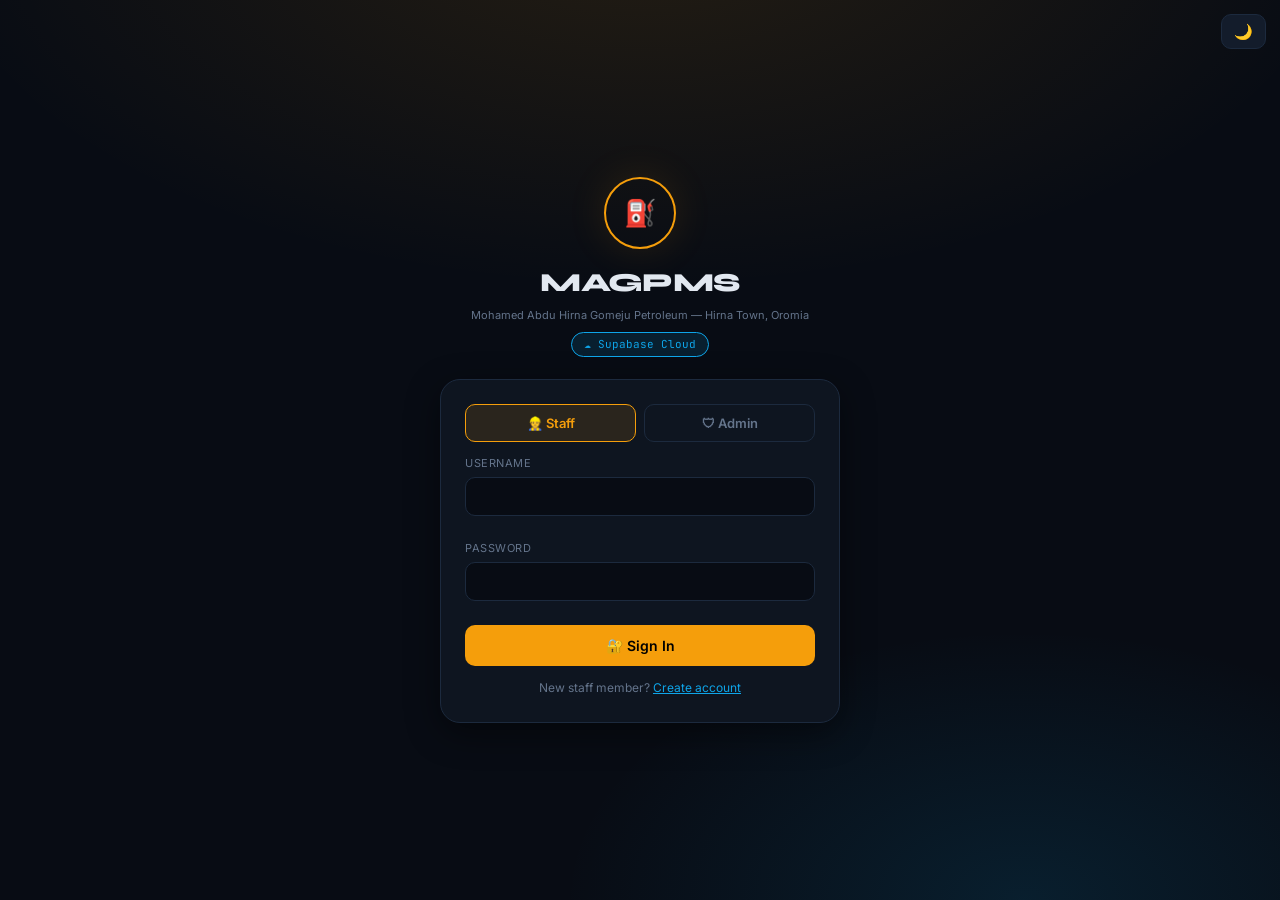
<file: app/src/main/assets/index.html>
<!DOCTYPE html>
<html lang="en" data-theme="dark">
<head>
<meta charset="UTF-8"/>
<meta name="viewport" content="width=device-width,initial-scale=1.0,viewport-fit=cover"/>
<meta name="theme-color" content="#0e1520"/>
<title>MAGPMS — Cloud Fuel Station</title>
<link href="https://fonts.googleapis.com/css2?family=Syne:wght@400;600;700;800&family=JetBrains+Mono:wght@400;500&family=Inter:wght@300;400;500;600&display=swap" rel="stylesheet"/>
<link rel="stylesheet" href="css/theme.css"/>
</head>
<body>
<button class="theme-btn login-theme" id="themeBtn" aria-label="Switch theme">🌙</button>

<div id="loginPage">
  <div class="login-wrap">
    <div class="login-brand">
      <div class="logo-ring">⛽</div>
      <h1>MAGPMS</h1>
      <p>Mohamed Abdu Hirna Gomeju Petroleum — Hirna Town, Oromia</p>
      <span class="cloud-tag">☁ Supabase Cloud</span>
    </div>

    <!-- LOGIN CARD -->
    <div class="login-card" id="loginCard">
      <div class="role-tabs">
        <button class="role-tab active" data-role="staff" onclick="setRole('staff',this)">👷 Staff</button>
        <button class="role-tab" data-role="admin" onclick="setRole('admin',this)">🛡 Admin</button>
      </div>
      <div class="field">
        <label>Username</label>
        <input type="text" id="lgUser" autocomplete="username"/>
      </div>
      <div class="field">
        <label>Password</label>
        <input type="password" id="lgPass" autocomplete="current-password"/>
      </div>
      <button class="btn btn-gold" id="lgBtn" onclick="doLogin()">🔐 Sign In</button>
      <div class="msg" id="lgMsg"></div>
      <div class="switch-link">New staff member? <a onclick="showSignup()">Create account</a></div>
    </div>

    <!-- SIGNUP CARD -->
    <div class="login-card hidden" id="signupCard">
      <div class="field">
        <label>Full Name</label>
        <input type="text" id="suName"/>
      </div>
      <div class="field">
        <label>Phone</label>
        <input type="text" id="suPhone" placeholder="09xxxxxxxx"/>
      </div>
      <div class="field">
        <label>Username</label>
        <input type="text" id="suUser"/>
      </div>
      <div class="field">
        <label>Password (min 6)</label>
        <input type="password" id="suPass"/>
      </div>
      <button class="btn btn-gold" id="suBtn" onclick="doSignup()">✍ Create Staff Account</button>
      <div class="msg" id="suMsg"></div>
      <div class="field-hint">Account requires admin approval before login</div>
      <div class="switch-link">Already have an account? <a onclick="showLogin()">Sign in</a></div>
    </div>
  </div>
</div>

<script src="config.js"></script>
<script src="js/ui.js"></script>
<script>
let role='staff';

function setRole(r,btn){
  role=r;
  document.querySelectorAll('.role-tab').forEach(t=>t.classList.remove('active'));
  btn.classList.add('active');
}
function showSignup(){document.getElementById('loginCard').classList.add('hidden');document.getElementById('signupCard').classList.remove('hidden');}
function showLogin(){document.getElementById('signupCard').classList.add('hidden');document.getElementById('loginCard').classList.remove('hidden');}

// Enter key
document.getElementById('lgPass').addEventListener('keydown',e=>{if(e.key==='Enter')doLogin()});

async function doLogin(){
  const u=document.getElementById('lgUser').value.trim();
  const p=document.getElementById('lgPass').value;
  if(!u||!p){msg('lgMsg','Enter username and password','error');return;}
  const btn=document.getElementById('lgBtn');
  btn.disabled=true;btn.textContent='Signing in...';
  try{
    const data=await rpc(role==='admin'?'login_admin':'login_staff',{p_username:u,p_password:p});
    if(data.success){
      msg('lgMsg','Welcome, '+data.full_name,'success');
      // Keep the username in the session: the admin Danger Zone re-checks the
      // password with login_admin before any destructive action.
      if(!data.username) data.username=u;
      localStorage.setItem(role==='admin'?'magpms_admin':'magpms_staff',JSON.stringify(data));
      setTimeout(()=>{location.href=role==='admin'?'admin.html':'staff.html';},500);
    }else{
      msg('lgMsg',data.message||'Login failed','error');
    }
  }catch(e){msg('lgMsg','Connection error — check internet','error');}
  finally{btn.disabled=false;btn.textContent='🔐 Sign In';}
}

async function doSignup(){
  const name=document.getElementById('suName').value.trim();
  const phone=document.getElementById('suPhone').value.trim();
  const user=document.getElementById('suUser').value.trim();
  const pass=document.getElementById('suPass').value;
  if(!name||!user||pass.length<6){msg('suMsg','Fill all fields (password min 6 chars)','error');return;}
  const btn=document.getElementById('suBtn');
  btn.disabled=true;btn.textContent='Creating...';
  try{
    const data=await rpc('register_staff',{p_full_name:name,p_username:user,p_password:pass,p_phone:phone});
    msg('suMsg',data.message||'Done',data.success?'success':'error');
    if(data.success){document.getElementById('suName').value='';document.getElementById('suUser').value='';document.getElementById('suPass').value='';document.getElementById('suPhone').value='';}
  }catch(e){msg('suMsg','Connection error — check internet','error');}
  finally{btn.disabled=false;btn.textContent='✍ Create Staff Account';}
}
</script>
</body>
</html>
</file>
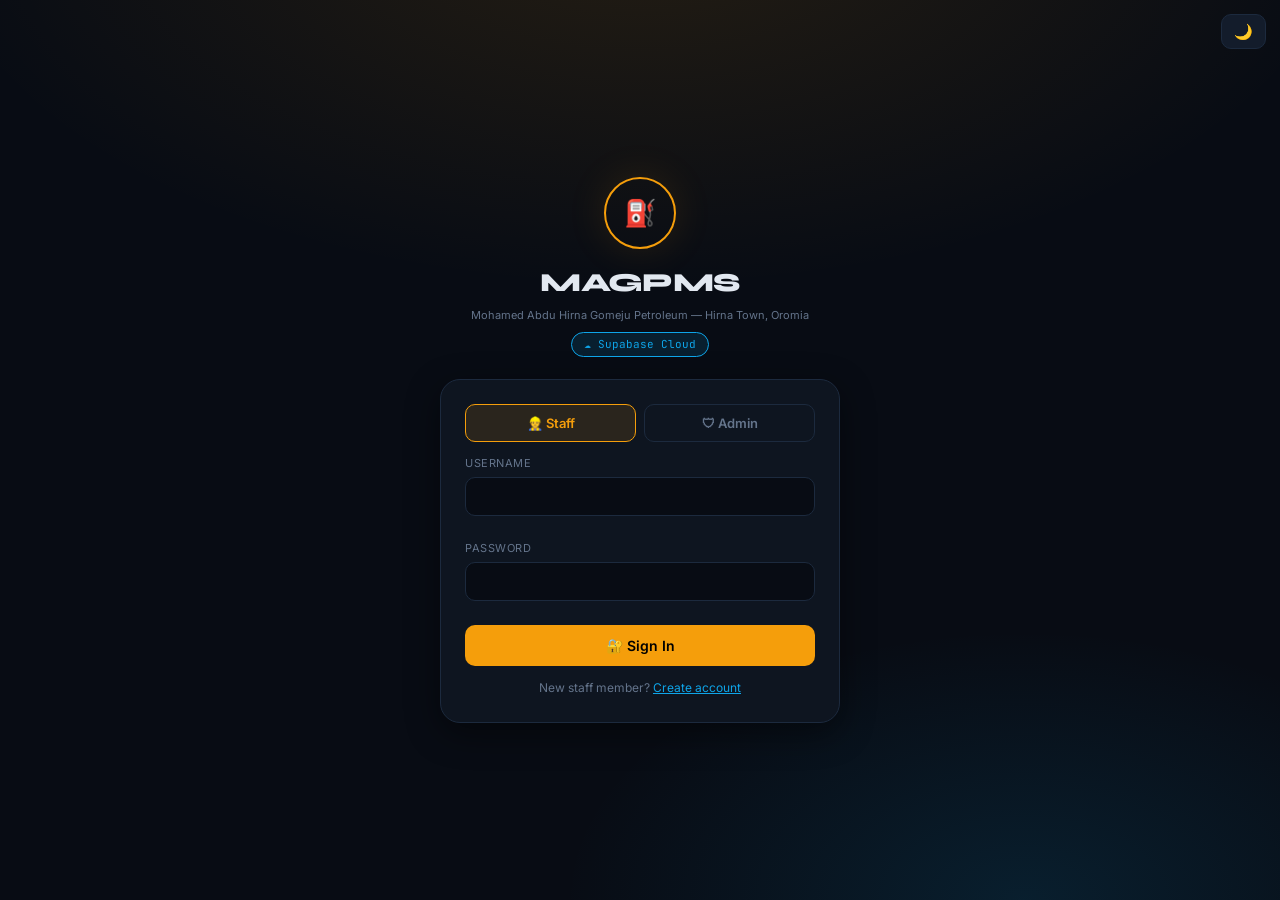
<file: app/src/main/assets/admin.html>
<!DOCTYPE html>
<html lang="en" data-theme="dark">
<head>
<meta charset="UTF-8"/>
<meta name="viewport" content="width=device-width,initial-scale=1.0,viewport-fit=cover"/>
<meta name="theme-color" content="#0e1520"/>
<title>MAGPMS — Admin Dashboard</title>
<link href="https://fonts.googleapis.com/css2?family=Syne:wght@600;700;800&family=JetBrains+Mono:wght@400;500;700&family=Inter:wght@300;400;500;600&display=swap" rel="stylesheet"/>
<link rel="stylesheet" href="css/theme.css"/>
</head>
<body>
<div id="loading">Loading...</div>
<div id="app" style="display:none">

<header>
  <button class="menu-btn" onclick="toggleMenu()">☰</button>
  <div class="brand">⛽ MAGPMS<small id="whoami"></small></div>
  <div class="h-actions">
    <button class="theme-btn" id="themeBtn" aria-label="Switch theme">🌙</button>
    <button class="btn btn-out" onclick="logout()">Log Out</button>
  </div>
</header>

<div id="menuOverlay" onclick="toggleMenu()"></div>
<nav id="sideMenu">
  <div class="menu-head">
    <div class="menu-logo">⛽</div>
    <div><div class="menu-title">MAGPMS</div>
    <div class="menu-sub">Fuel Station Cloud</div></div>
  </div>
  <div class="mi active" data-s="dashboard" onclick="go('dashboard',this)"><span class="ic">📊</span> Dashboard</div>
  <div class="mi" data-s="prices" onclick="go('prices',this)"><span class="ic">💲</span> Fuel Prices</div>
  <div class="mi" data-s="staff" onclick="go('staff',this)"><span class="ic">👥</span> User Accounts</div>
  <div class="mi" data-s="tanks" onclick="go('tanks',this)"><span class="ic">🛢</span> Tanks &amp; Delivery</div>
  <div class="mi" data-s="credit" onclick="go('credit',this)"><span class="ic">🧾</span> Credit Customers</div>
  <div class="mi" data-s="sales" onclick="go('sales',this)"><span class="ic">💰</span> Sales</div>
  <div class="mi" data-s="expenses" onclick="go('expenses',this)"><span class="ic">💸</span> Expenses</div>
  <div class="mi" data-s="reports" onclick="go('reports',this)"><span class="ic">📈</span> Staff Report</div>
  <div class="mi" data-s="shifts" onclick="go('shifts',this)"><span class="ic">🕒</span> Shifts &amp; Attendance</div>
  <div class="mi" data-s="fixes" onclick="go('fixes',this)"><span class="ic">🛠</span> Corrections<span class="mi-badge hidden" id="miIssueBadge">0</span></div>
  <div class="mi" data-s="backup" onclick="go('backup',this)"><span class="ic">🛟</span> Backup &amp; Danger Zone</div>
</nav>

<div class="wrap">

<!-- ================= DASHBOARD ================= -->
<div class="section show" id="sec-dashboard">
  <h1 class="display">Dashboard</h1>
  <div class="sub">Live station overview</div>

  <div class="clock"><div class="d" id="clockDate">—</div><div class="t" id="clockTime">—</div></div>

  <div class="notice hidden" id="issueNotice" style="cursor:pointer" onclick="go('fixes')">
    ⚠ <span><b id="issueNoticeN">0</b> reported sale mistake(s) waiting — today's totals may be wrong until they are fixed. Tap to review.</span>
  </div>
  <div class="notice hidden" id="backupNotice" style="cursor:pointer;border-color:var(--accent);background:var(--accent-soft);color:var(--accent)" onclick="go('backup')">
    💾 <span id="backupNoticeTxt">No backup taken yet — download a JSON backup.</span>
  </div>

  <div class="stats">
    <div class="scard"><div class="em">💰</div><div class="lbl">Total Sales</div>
      <div class="val v-gold" id="dTotalSales">0</div><div class="unit">ETB</div></div>
    <div class="scard"><div class="em">🛢</div><div class="lbl">Fuel Stock<span class="badge-low hidden" id="dStockBadge">LOW</span></div>
      <div class="val v-blue" id="dFuelStock">0</div><div class="unit">Liters</div></div>
    <div class="scard"><div class="em">💳</div><div class="lbl">Credit Balance</div>
      <div class="val v-purple" id="dCredit">0</div><div class="unit">ETB</div></div>
    <div class="scard hl"><div class="em">👷</div><div class="lbl">Employees</div>
      <div class="val v-green" id="dOnDuty">0</div><div class="unit">On Duty Now</div></div>
  </div>

  <div class="refresh-line"><span id="updStamp">—</span><button onclick="refreshAll()">↻ Refresh now</button></div>

  <div class="card">
    <h2>Recent Transactions</h2>
    <div id="recentTx"><div class="empty">Loading...</div></div>
  </div>
</div>

<!-- ================= PRICES ================= -->
<div class="section" id="sec-prices">
  <h1 class="display">Prices</h1><div class="sub">Fuel price management (ETB / liter)</div>
  <div class="card">
    <div class="grid2">
      <div class="field"><label>Diesel</label><input type="number" id="prDiesel" step="0.01" min="0" inputmode="decimal"/></div>
      <div class="field"><label>Petrol</label><input type="number" id="prPetrol" step="0.01" min="0" inputmode="decimal"/></div>
    </div>
    <button class="btn btn-gold" id="priceBtn" onclick="savePrices()">💾 Update Prices</button>
    <div class="msg" id="priceMsg"></div>
  </div>
</div>

<!-- ================= STAFF ================= -->
<div class="section" id="sec-staff">
  <h1 class="display">Accounts</h1><div class="sub">Staff approval &amp; roles</div>
  <div class="card">
    <div class="card-tools">
      <input type="search" id="staffSearch" placeholder="🔍 Search name or username…" oninput="renderStaff()"/>
    </div>
    <div class="tabs">
      <button class="tab active" onclick="setFilter('pending',this)">Pending</button>
      <button class="tab" onclick="setFilter('approved',this)">Approved</button>
      <button class="tab" onclick="setFilter('rejected',this)">Rejected</button>
      <button class="tab" onclick="setFilter('all',this)">All</button>
    </div>
    <div id="staffList" class="empty">Loading...</div>
  </div>
</div>

<!-- ================= TANKS ================= -->
<div class="section" id="sec-tanks">
  <h1 class="display">Tanks</h1><div class="sub">Levels &amp; fuel deliveries</div>
  <div class="card">
    <div id="tankList" class="empty">Loading...</div>
    <div class="divider"></div>
    <div class="grid2">
      <div class="field"><label>Tank</label><select id="dvTank"></select></div>
      <div class="field"><label>Liters Delivered</label><input type="number" id="dvLiters" min="0" step="1" inputmode="numeric"/></div>
    </div>
    <button class="btn btn-gold" id="dvBtn" onclick="recordDelivery()">🚚 Record Delivery</button>
    <div class="msg" id="dvMsg"></div>
  </div>
</div>

<!-- ================= CREDIT ================= -->
<div class="section" id="sec-credit">
  <h1 class="display">Credit</h1><div class="sub">Credit customers &amp; payments</div>
  <div class="card">
    <div class="grid2">
      <div class="field"><label>Name</label><input type="text" id="ccName"/></div>
      <div class="field"><label>Phone</label><input type="text" id="ccPhone" placeholder="09xxxxxxxx"/></div>
      <div class="field"><label>Plate No</label><input type="text" id="ccPlate"/></div>
      <div class="field"><label>Credit Limit (0 = unlimited)</label><input type="number" id="ccLimit" min="0" step="1" value="0"/></div>
    </div>
    <button class="btn btn-gold" id="ccBtn" onclick="addCustomer()">➕ Add Customer</button>
    <div class="msg" id="ccMsg"></div>
    <div class="divider"></div>
    <div id="custList" class="empty">Loading...</div>
  </div>
</div>

<!-- ================= SALES ================= -->
<div class="section" id="sec-sales">
  <h1 class="display">Sales</h1><div class="sub">All transactions (latest 100)</div>
  <div class="card">
    <div class="card-tools">
      <input type="search" id="saleSearch" placeholder="🔍 Search staff / fuel…" oninput="renderSales()"/>
    </div>
    <div class="tabs" id="payTabs">
      <button class="tab active" data-pay="all" onclick="setPayFilter('all',this)">All</button>
      <button class="tab" data-pay="cash" onclick="setPayFilter('cash',this)">Cash</button>
      <button class="tab" data-pay="telebirr" onclick="setPayFilter('telebirr',this)">Telebirr</button>
      <button class="tab" data-pay="cbe" onclick="setPayFilter('cbe',this)">CBE</button>
      <button class="tab" data-pay="credit" onclick="setPayFilter('credit',this)">Credit</button>
    </div>
    <div class="table-scroll">
    <table>
      <thead><tr><th>Time</th><th>Staff</th><th>Fuel</th><th>Liters</th><th>ETB</th><th>Pay</th><th>Actions</th></tr></thead>
      <tbody id="salesBody"><tr><td colspan="7" class="empty">Loading...</td></tr></tbody>
    </table>
    </div>
  </div>
</div>

<!-- ================= EXPENSES ================= -->
<div class="section" id="sec-expenses">
  <h1 class="display">Expenses</h1><div class="sub">Operating costs</div>
  <div class="card">
    <div class="grid2">
      <div class="field"><label>Category</label>
        <select id="exCat"><option>salary</option><option>electricity</option><option>maintenance</option><option>transport</option><option>other</option></select></div>
      <div class="field"><label>Amount (ETB)</label><input type="number" id="exAmt" min="0" step="0.01" inputmode="decimal"/></div>
    </div>
    <div class="field"><label>Description</label><input type="text" id="exDesc"/></div>
    <button class="btn btn-gold" id="exBtn" onclick="addExpense()">➕ Record Expense</button>
    <div class="msg" id="exMsg"></div>
    <div class="divider"></div>
    <div class="table-scroll">
    <table>
      <thead><tr><th>Date</th><th>Category</th><th>Description</th><th>ETB</th></tr></thead>
      <tbody id="exBody"><tr><td colspan="4" class="empty">Loading...</td></tr></tbody>
    </table>
    </div>
  </div>
</div>

<!-- ================= REPORTS ================= -->
<div class="section" id="sec-reports">
  <h1 class="display">Reports</h1><div class="sub">Performance &amp; profit</div>
  <div class="card" id="printArea">
    <h2 style="display:flex;justify-content:space-between;align-items:center">📊 Daily Report (7 days)
      <button class="btn btn-blue no-print" onclick="window.print()">🖨 Print</button></h2>
    <div class="table-scroll">
    <table>
      <thead><tr><th>Day</th><th>Sales</th><th>Liters</th><th>Revenue</th><th>Expenses</th><th>Net ETB</th></tr></thead>
      <tbody id="reportBody"><tr><td colspan="6" class="empty">Loading...</td></tr></tbody>
    </table>
    </div>
    <div class="divider"></div>
    <h2>⛽ Fuel Totals (7 days)</h2>
    <div class="table-scroll">
    <table>
      <thead><tr><th>Fuel</th><th>Sales</th><th>Liters</th><th>Revenue ETB</th></tr></thead>
      <tbody id="fuelRepBody"><tr><td colspan="4" class="empty">Loading...</td></tr></tbody>
    </table>
    </div>
    <div class="divider"></div>
    <h2>🏆 Staff Performance (7 days)</h2>
    <div class="table-scroll">
    <table>
      <thead><tr><th>Staff</th><th>Diesel L</th><th>Diesel ETB</th><th>Petrol L</th><th>Petrol ETB</th><th>Total L</th><th>Total ETB</th></tr></thead>
      <tbody id="staffRepBody"><tr><td colspan="7" class="empty">Loading...</td></tr></tbody>
    </table>
    </div>
  </div>
</div>

<!-- ================= SHIFTS ================= -->
<div class="section" id="sec-shifts">
  <h1 class="display">Shifts</h1><div class="sub">Shifts, meters &amp; attendance</div>
  <div class="card">
    <h2>🕒 Shifts</h2>
    <div class="table-scroll">
    <table>
      <thead><tr><th>Staff</th><th>Opened</th><th>Open M</th><th>Close M</th><th>Liters</th><th>Status</th></tr></thead>
      <tbody id="shiftBody"><tr><td colspan="6" class="empty">No shifts yet</td></tr></tbody>
    </table>
    </div>
  </div>
  <div class="card">
    <h2>⛽ Nozzle Readings</h2>
    <div class="table-scroll">
    <table>
      <thead><tr><th>Staff</th><th>Nozzle</th><th>Fuel</th><th>Open</th><th>Close</th><th>Liters</th></tr></thead>
      <tbody id="nrBody"><tr><td colspan="6" class="empty">No readings yet</td></tr></tbody>
    </table>
    </div>
  </div>
  <div class="card">
    <h2>🕐 Attendance Log</h2>
    <div class="table-scroll">
    <table>
      <thead><tr><th>Staff</th><th>Check In</th><th>Check Out</th><th>Hours</th></tr></thead>
      <tbody id="attBody"><tr><td colspan="4" class="empty">No attendance yet</td></tr></tbody>
    </table>
    </div>
  </div>
</div>

<!-- ================= CORRECTIONS ================= -->
<div class="section" id="sec-fixes">
  <h1 class="display">Corrections</h1>
  <div class="sub">Wrong amounts reported by staff &amp; the fixes you applied</div>

  <div class="card">
    <h2>⚠ Mistakes Reported by Staff</h2>
    <div class="warn-note">Staff cannot change a sale after saving it. When they notice a wrong
      amount — even hours later — they report it here and you decide. Fixing a sale re-adjusts
      tank stock and the customer's credit balance, so the dashboard and reports become correct again.</div>
    <div class="tabs">
      <button class="tab active" onclick="setIssueFilter('open',this)">Open</button>
      <button class="tab" onclick="setIssueFilter('fixed',this)">Fixed</button>
      <button class="tab" onclick="setIssueFilter('rejected',this)">Rejected</button>
      <button class="tab" onclick="setIssueFilter('all',this)">All</button>
    </div>
    <div id="issueList" class="empty">Loading...</div>
  </div>

  <div class="card">
    <h2>🧾 Correction Log</h2>
    <div class="table-scroll">
    <table>
      <thead><tr><th>Fixed at</th><th>Sale</th><th>Staff</th><th>Liters</th><th>ETB</th><th>Reason</th></tr></thead>
      <tbody id="corrBody"><tr><td colspan="6" class="empty">No corrections yet</td></tr></tbody>
    </table>
    </div>
  </div>
</div>

<!-- ================= BACKUP + DANGER ZONE ================= -->
<div class="section" id="sec-backup">
  <h1 class="display">Backup</h1>
  <div class="sub">Export your data &amp; protected maintenance</div>

  <div class="card">
    <h2>💾 JSON Backup</h2>
    <p class="sub" style="margin-bottom:12px">Downloads sales, staff, tanks, credit customers, expenses,
      shifts, readings, attendance and prices as one JSON file. Keep a copy off the phone.</p>
    <div class="field-hint" style="text-align:left;margin-bottom:10px" id="bkStamp">Last backup: never</div>
    <button class="btn btn-gold" id="bkBtn" onclick="downloadBackup()">⬇ Download JSON Backup</button>
    <div class="msg" id="bkMsg"></div>
  </div>

  <div class="card">
    <h2>🔐 Confirmation Settings</h2>
    <p class="sub" style="margin-bottom:12px">A destructive action always asks for the admin password.
      Add an e-mail code for a second lock, or use it when the password is forgotten.</p>
    <div class="field-hint" style="text-align:left;margin-bottom:10px" id="secEmailNow">Confirmation e-mail: not set</div>
    <div class="field"><label>Confirmation e-mail</label>
      <input type="email" id="secEmail" placeholder="owner@example.com" autocomplete="email"/></div>
    <div class="switch-row">
      <div><div class="sr-lbl">Also require an e-mail code</div>
        <div class="sr-sub">Password <b>and</b> a 6-digit code sent to the address above</div></div>
      <input type="checkbox" id="secRequireCode"/>
    </div>
    <button class="btn btn-gold" id="secBtn" onclick="saveSecuritySettings()">💾 Save Settings</button>
    <div class="msg" id="secMsg"></div>
  </div>

  <div class="card danger">
    <h2>☢ Danger Zone</h2>
    <div class="danger-note">Reset deletes every sale, expense, shift, nozzle reading, attendance record,
      correction and credit balance. Staff accounts, tanks and prices are kept. <b>It cannot be undone.</b></div>
    <ul class="steps" id="resetSteps">
      <li id="stepBackup"><span class="bx">1</span><span>Download a JSON backup first</span></li>
      <li id="stepPhrase"><span class="bx">2</span><span>Type <b>RESET ALL DATA</b> to confirm</span></li>
      <li id="stepAuth"><span class="bx">3</span><span>Re-enter the admin password (or confirm by e-mail code)</span></li>
      <li id="stepFinal"><span class="bx">4</span><span>Hold on the final 8-second confirmation</span></li>
    </ul>
    <button class="btn btn-out" style="width:100%;padding:12px" id="resetBtn" onclick="startReset()">
      ☢ Reset ALL Data</button>
    <div class="msg" id="resetMsg"></div>
  </div>
</div>

</div>

<!-- Bottom quick-nav (mobile) -->
<nav class="bottom-nav">
  <button class="bn-item active" data-s="dashboard" onclick="go('dashboard',this)"><span class="ic">📊</span>Home</button>
  <button class="bn-item" data-s="prices" onclick="go('prices',this)"><span class="ic">💲</span>Prices</button>
  <button class="bn-item" data-s="sales" onclick="go('sales',this)"><span class="ic">💰</span>Sales</button>
  <button class="bn-item" data-s="reports" onclick="go('reports',this)"><span class="ic">📈</span>Reports</button>
  <button class="bn-item" onclick="toggleMenu()"><span class="ic">☰</span>More</button>
</nav>

</div>

<script src="config.js"></script>
<script src="js/ui.js"></script>
<script>
let session=null, allStaff=[], allSales=[], allCustomers=[], filter='pending', payFilter='all';
let allIssues=[], issueFilter='open', correctedIds=new Set();
let security={require_email_code:false, masked_email:null, last_backup_at:null, backend:false};

const PAY_OPTIONS=[{value:'cash',label:'Cash'},{value:'telebirr',label:'Telebirr'},
                   {value:'cbe',label:'CBE Birr'},{value:'credit',label:'Credit'}];
const SQL_HINT='Backend not installed — run supabase/migrations/20260727_corrections_and_danger_zone.sql in the Supabase SQL editor.';

function logout(){localStorage.removeItem('magpms_admin');location.href='index.html';}

/* DASHBOARD */
async function loadDashboard(){
  try{
    const [sales,tanks,custs,att]=await Promise.all([
      rpc('list_sales',{p_staff_id:null,p_limit:100}),
      rpc('list_tanks',{}),
      rpc('list_credit_customers',{}),
      rpc('admin_list_attendance',{p_limit:100})
    ]);
    if(Array.isArray(sales)){
      const live=sales.filter(s=>!s.voided);
      const rev=live.reduce((a,s)=>a+Number(s.total_etb||0),0);
      document.getElementById('dTotalSales').textContent=rev.toLocaleString(undefined,{maximumFractionDigits:0});
      const tx=document.getElementById('recentTx');
      const recent=live.slice(0,8);
      tx.innerHTML=recent.length?recent.map(s=>{
        const t=new Date(s.created_at).toLocaleString('en-GB',{day:'2-digit',month:'short',hour:'2-digit',minute:'2-digit'});
        return `<div class="tx"><div class="l"><h4>${s.fuel_type} · ${s.liters} L</h4>
          <p>${esc(s.staff_name)} · ${t} · ${esc(s.payment_method)}</p></div>
          <div class="amt">+${Number(s.total_etb).toFixed(0)} ETB</div></div>`;
      }).join(''):'<div class="empty">No transactions yet</div>';
    }
    if(Array.isArray(tanks)){
      const stock=tanks.reduce((a,t)=>a+Number(t.current_liters||0),0);
      document.getElementById('dFuelStock').textContent=stock.toLocaleString(undefined,{maximumFractionDigits:0});
      document.getElementById('dStockBadge').classList.toggle('hidden',UI.lowTankCount(tanks)===0);
    }
    if(Array.isArray(custs)){
      const cb=custs.reduce((a,c)=>a+Number(c.balance||0),0);
      document.getElementById('dCredit').textContent=cb.toLocaleString(undefined,{maximumFractionDigits:0});
    }
    if(Array.isArray(att)){
      const on=att.filter(a=>!a.check_out).length;
      document.getElementById('dOnDuty').textContent=on;
    }
    UI.stampUpdated('updStamp');
  }catch(e){}
}

/* PRICES */
async function loadPrices(){
  try{const r=await rpc('get_prices',{});
    if(Array.isArray(r))r.forEach(p=>{
      if(p.fuel_type==='Diesel')document.getElementById('prDiesel').value=p.price_per_liter;
      if(p.fuel_type==='Petrol')document.getElementById('prPetrol').value=p.price_per_liter;});
  }catch(e){}
}
async function savePrices(){
  const d=parseFloat(document.getElementById('prDiesel').value);
  const p=parseFloat(document.getElementById('prPetrol').value);
  if(!d||!p||d<=0||p<=0){msg('priceMsg','Enter valid prices','error');return;}
  const btn=document.getElementById('priceBtn');btn.disabled=true;
  try{
    const r1=await rpc('admin_set_price',{p_admin_id:session.id,p_fuel_type:'Diesel',p_price:d});
    const r2=await rpc('admin_set_price',{p_admin_id:session.id,p_fuel_type:'Petrol',p_price:p});
    const ok=r1.success&&r2.success;
    msg('priceMsg',ok?'Prices updated':'Error updating',ok?'success':'error');
    if(ok)UI.toast('Prices updated ✔','ok');
  }catch(e){msg('priceMsg','Connection error','error');}
  finally{btn.disabled=false;}
}

/* STAFF */
function setFilter(f,btn){filter=f;document.querySelectorAll('#sec-staff .tab').forEach(t=>t.classList.remove('active'));btn.classList.add('active');renderStaff();}
function renderStaff(){
  const list=document.getElementById('staffList');
  const q=(document.getElementById('staffSearch').value||'').trim().toLowerCase();
  let rows=filter==='all'?allStaff:allStaff.filter(s=>s.status===filter);
  if(q)rows=rows.filter(s=>(s.full_name||'').toLowerCase().includes(q)||(s.username||'').toLowerCase().includes(q));
  if(rows.length===0){list.className='empty';list.textContent='No staff in this category';return;}
  list.className='';
  list.innerHTML=rows.map(s=>`
    <div class="row"><div class="info">
      <h3>${esc(s.full_name)}</h3>
      <p>@${esc(s.username)}${s.phone?' · '+esc(s.phone):''} · ${esc(s.role)}</p>
      <span class="tag ${s.status}">${s.status}</span></div>
    <div style="display:grid;gap:6px;justify-items:end">
      <div>
      ${s.status!=='approved'?`<button class="btn btn-ok" onclick="setStatus('${s.id}','approved')">Approve</button> `:''}
      ${s.status!=='rejected'?`<button class="btn btn-no" onclick="setStatus('${s.id}','rejected')">Reject</button>`:''}
      </div>
      <select style="width:auto;padding:5px 9px;font-size:12px" onchange="setRole('${s.id}',this.value)">
        <option value="operator" ${s.role==='operator'?'selected':''}>operator</option>
        <option value="accountant" ${s.role==='accountant'?'selected':''}>accountant</option>
        <option value="manager" ${s.role==='manager'?'selected':''}>manager</option>
      </select>
    </div></div>`).join('');
}
async function setStatus(id,status){
  const r=await rpc('admin_set_staff_status',{p_staff_id:id,p_admin_id:session.id,p_status:status});
  if(r.success){UI.toast('Staff '+status,status==='approved'?'ok':undefined);loadStaff();}
  else UI.toast(r.message||'Failed','err');
}
async function setRole(staffId,role){
  const r=await rpc('admin_set_staff_role',{p_admin_id:session.id,p_staff_id:staffId,p_role:role});
  if(!r.success)UI.toast(r.message||'Failed','err');else UI.toast('Role updated','ok');
  loadStaff();
}
async function loadStaff(){
  try{const r=await rpc('admin_list_staff',{p_status:null});allStaff=Array.isArray(r)?r:[];renderStaff();}catch(e){}
}

/* TANKS */
async function loadTanks(){
  try{
    const tanks=await rpc('list_tanks',{});
    if(!Array.isArray(tanks))return;
    const el=document.getElementById('tankList');el.className='';
    el.innerHTML=tanks.map(t=>UI.tankRow(t)).join('');
    document.getElementById('dvTank').innerHTML=tanks.map(t=>
      `<option value="${t.id}">${t.tank_name} (${t.fuel_type})</option>`).join('');
  }catch(e){}
}
async function recordDelivery(){
  const tank=parseInt(document.getElementById('dvTank').value);
  const liters=parseFloat(document.getElementById('dvLiters').value);
  if(!tank||!liters||liters<=0){msg('dvMsg','Select tank and enter liters','error');return;}
  const btn=document.getElementById('dvBtn');btn.disabled=true;
  try{
    const r=await rpc('admin_record_delivery',{p_admin_id:session.id,p_tank_id:tank,p_liters:liters});
    msg('dvMsg',r.message,r.success?'success':'error');
    if(r.success){UI.toast('Delivery recorded ✔','ok');document.getElementById('dvLiters').value='';loadTanks();loadDashboard();}
  }catch(e){msg('dvMsg','Connection error','error');}
  finally{btn.disabled=false;}
}

/* CREDIT */
async function addCustomer(){
  const name=document.getElementById('ccName').value.trim();
  const phone=document.getElementById('ccPhone').value.trim();
  const plate=document.getElementById('ccPlate').value.trim();
  const lim=parseFloat(document.getElementById('ccLimit').value)||0;
  if(!name){msg('ccMsg','Enter customer name','error');return;}
  const btn=document.getElementById('ccBtn');btn.disabled=true;
  try{
    const r=await rpc('admin_add_credit_customer',{p_admin_id:session.id,p_name:name,p_phone:phone,p_plate:plate,p_limit:lim});
    msg('ccMsg',r.message,r.success?'success':'error');
    if(r.success){['ccName','ccPhone','ccPlate'].forEach(i=>document.getElementById(i).value='');document.getElementById('ccLimit').value='0';loadCustomers();loadDashboard();}
  }catch(e){msg('ccMsg','Connection error','error');}
  finally{btn.disabled=false;}
}
async function payCredit(id,name){
  const amt=await UI.promptNumber('Credit Payment','Record a payment from '+name+'.','Payment amount (ETB)');
  if(!amt||amt<=0)return;
  const r=await rpc('admin_credit_payment',{p_admin_id:session.id,p_customer_id:id,p_amount:amt});
  UI.toast(r.message||'Done',r.success?'ok':'err');
  if(r.success){loadCustomers();loadDashboard();}
}
async function loadCustomers(){
  try{
    const r=await rpc('list_credit_customers',{});
    allCustomers=Array.isArray(r)?r:[];
    const el=document.getElementById('custList');
    if(!Array.isArray(r)||r.length===0){el.className='empty';el.textContent='No credit customers yet';return;}
    el.className='';
    el.innerHTML=r.map(c=>`
      <div class="row"><div class="info">
        <h3>${esc(c.name)}</h3>
        <p>${c.plate_no?esc(c.plate_no)+' · ':''}${c.phone?esc(c.phone)+' · ':''}limit ${Number(c.credit_limit)>0?Number(c.credit_limit).toLocaleString():'∞'} ETB</p>
        <span class="tag ${Number(c.balance)>0?'pending':'approved'}">owes ${Number(c.balance).toFixed(2)} ETB</span></div>
      <div>${Number(c.balance)>0?`<button class="btn btn-blue" onclick="payCredit('${c.id}','${esc(c.name)}')">💵 Payment</button>`:''}</div>
      </div>`).join('');
  }catch(e){}
}

/* SALES */
function setPayFilter(p,btn){payFilter=p;document.querySelectorAll('#payTabs .tab').forEach(t=>t.classList.remove('active'));btn.classList.add('active');renderSales();}
function renderSales(){
  const tb=document.getElementById('salesBody');
  const q=(document.getElementById('saleSearch').value||'').trim().toLowerCase();
  let rows=allSales;
  if(payFilter!=='all')rows=rows.filter(s=>(s.payment_method||'').toLowerCase()===payFilter);
  if(q)rows=rows.filter(s=>(s.staff_name||'').toLowerCase().includes(q)||(s.fuel_type||'').toLowerCase().includes(q));
  if(rows.length===0){tb.innerHTML='<tr><td colspan="7" class="empty">No matching sales</td></tr>';return;}
  tb.innerHTML=rows.map(s=>{
    const t=new Date(s.created_at).toLocaleString('en-GB',{day:'2-digit',month:'2-digit',hour:'2-digit',minute:'2-digit'});
    const style=s.voided?' style="opacity:.4;text-decoration:line-through"':'';
    const fixed=isCorrected(s)?' <span class="tag fixed">fixed</span>':'';
    const act=s.voided?'<span class="tag rejected">void</span>':
      `<button class="btn btn-blue" style="padding:4px 9px;font-size:11px" onclick="correctSale('${s.id}')">✎ Fix</button>
       <button class="btn btn-no" style="padding:4px 9px;font-size:11px" onclick="voidSale('${s.id}')">Void</button>`;
    return `<tr${style}><td class="mono">${t}</td><td>${esc(s.staff_name)}${fixed}</td><td>${s.fuel_type}</td>
      <td class="mono">${s.liters}</td><td class="mono">${Number(s.total_etb).toFixed(2)}</td>
      <td>${esc(s.payment_method)}</td><td style="white-space:nowrap">${act}</td></tr>`;
  }).join('');
}
async function loadSales(){
  try{
    const sales=await rpc('list_sales',{p_staff_id:null,p_limit:100});
    allSales=Array.isArray(sales)?sales:[];
    renderSales();
  }catch(e){}
}
async function voidSale(id){
  const ok=await UI.confirmDlg('Void Sale','Void this sale? Tank stock and credit balance will be reversed.','Void Sale');
  if(!ok)return;
  const r=await rpc('admin_void_sale',{p_admin_id:session.id,p_sale_id:id});
  UI.toast(r.message||'Done',r.success?'ok':'err');
  if(r.success){loadSales();loadTanks();loadCustomers();loadReports();loadDashboard();}
}

/* ================= CORRECTIONS =================
   A sale is never edited silently: every change keeps the old values in the
   correction log, re-adjusts tank stock + credit balance, and closes the
   staff report that asked for it — so the reports stop being wrong. */
function isCorrected(s){return !!s.corrected_at||correctedIds.has(String(s.id));}

async function correctSale(saleId, issue){
  const s=allSales.find(x=>String(x.id)===String(saleId));
  if(!s){UI.toast('Open the Sales page first','err');return;}
  const liters=Number(s.liters)||0, total=Number(s.total_etb)||0;
  const unit=liters>0?total/liters:0;
  const when=new Date(s.created_at).toLocaleString('en-GB',{day:'2-digit',month:'2-digit',hour:'2-digit',minute:'2-digit'});
  const custOpts=[{value:'',label:'— none —'}].concat(allCustomers.map(c=>({value:c.id,label:c.name})));
  const what=issue&&issue.field==='amount'?'amount':(issue&&issue.field==='payment'?'payment':'liters');

  const v=await UI.form({
    title:'Correct Sale',
    text:`${s.fuel_type} · ${liters} L · ${total.toFixed(2)} ETB · ${s.payment_method} — by ${s.staff_name} at ${when}.`,
    okText:'Apply Correction',
    fields:[
      {key:'what',label:'What was wrong',type:'select',value:what,options:[
        {value:'liters',label:'Liters'},{value:'amount',label:'Amount (ETB)'},{value:'payment',label:'Payment only'}]},
      {key:'value',label:'Correct value',type:'number',step:'0.01',
       value:(issue&&issue.claimed_value!=null)?Number(issue.claimed_value):(what==='amount'?total.toFixed(2):liters),
       hint:unit>0?('The other value is recalculated at '+unit.toFixed(2)+' ETB/L — the price this sale was sold at'):''},
      {key:'payment',label:'Payment method',type:'select',value:(s.payment_method||'cash').toLowerCase(),options:PAY_OPTIONS},
      {key:'customer',label:'Credit customer (only for credit)',type:'select',value:s.credit_customer_id||'',options:custOpts},
      {key:'reason',label:'Reason (required)',type:'text',placeholder:'e.g. pump showed 20 L, 200 L was typed',
       hint:'Stored in the correction log with your name and the old values'}
    ],
    validate:x=>{
      if((x.reason||'').trim().length<4)return 'Write a short reason';
      if(x.payment==='credit'&&!x.customer)return 'Choose the credit customer';
      if(x.what==='payment')return null;
      const n=parseFloat(x.value);
      if(isNaN(n)||n<=0)return 'Enter the correct value';
      if(x.what==='liters'&&n===liters&&x.payment===(s.payment_method||'').toLowerCase())return 'Nothing changed';
      if(x.what==='amount'&&n===total&&x.payment===(s.payment_method||'').toLowerCase())return 'Nothing changed';
      return null;
    }
  });
  if(!v)return;

  const n=parseFloat(v.value);
  const r=await rpc('admin_correct_sale',{
    p_admin_id:session.id, p_sale_id:String(saleId),
    p_new_liters:v.what==='liters'?n:null,
    p_new_total: v.what==='amount'?n:null,
    p_new_payment:v.payment,
    p_new_credit_customer:v.payment==='credit'?String(v.customer):null,
    p_reason:v.reason.trim(),
    p_issue_id:issue?issue.id:null
  });
  if(rpcFailed(r)){UI.toast(SQL_HINT,'err');return;}
  UI.toast(r.message||'Done',r.success?'ok':'err');
  if(r.success)refreshAfterFix();
}

function setIssueFilter(f,btn){
  issueFilter=f;
  document.querySelectorAll('#sec-fixes .tab').forEach(t=>t.classList.remove('active'));
  btn.classList.add('active');
  renderIssues();
}
function renderIssues(){
  const el=document.getElementById('issueList');
  let rows=issueFilter==='all'?allIssues:allIssues.filter(i=>i.status===issueFilter);
  if(rows.length===0){el.className='empty';el.textContent='Nothing here';return;}
  el.className='';
  el.innerHTML=rows.map(i=>{
    const when=i.sale_time?new Date(i.sale_time).toLocaleString('en-GB',{day:'2-digit',month:'2-digit',hour:'2-digit',minute:'2-digit'}):'—';
    const said=new Date(i.created_at).toLocaleString('en-GB',{day:'2-digit',month:'2-digit',hour:'2-digit',minute:'2-digit'});
    const tag=i.status==='open'?'pending':(i.status==='fixed'?'fixed':'rejected');
    const claim=i.claimed_value!=null?`should be <b>${Number(i.claimed_value).toFixed(2)}</b>`:'is wrong';
    return `<div class="row"><div class="info">
      <h3>${esc(i.staff_name||'staff')} · sale of ${when}</h3>
      <p>${esc(i.fuel_type||'')} · ${i.liters!=null?Number(i.liters).toFixed(2):'—'} L ·
         ${i.total_etb!=null?Number(i.total_etb).toFixed(2):'—'} ETB · ${esc(i.payment_method||'')}</p>
      <p><b>${esc(i.field)}</b> ${claim}${i.note?' — '+esc(i.note):''} <span class="mono">(reported ${said})</span></p>
      <span class="tag ${tag}">${i.status}</span></div>
      <div style="display:flex;gap:6px">${i.status==='open'?`
        <button class="btn btn-ok" onclick="fixFromIssue(${i.id})">✎ Fix sale</button>
        <button class="btn btn-no" onclick="rejectIssue(${i.id})">Reject</button>`:''}</div></div>`;
  }).join('');
}
function fixFromIssue(id){
  const i=allIssues.find(x=>x.id===id);
  if(!i)return;
  correctSale(i.sale_id,i);
}
async function rejectIssue(id){
  const v=await UI.form({title:'Reject report',text:'The sale stays as it is. Tell the staff member why.',
    okText:'Reject report',danger:true,
    fields:[{key:'note',label:'Reason',type:'text',placeholder:'e.g. checked the pump slip, amount is correct'}],
    validate:x=>((x.note||'').trim().length<4?'Write a short reason':null)});
  if(!v)return;
  const r=await rpc('admin_resolve_sale_issue',{p_admin_id:session.id,p_issue_id:id,p_status:'rejected',p_note:v.note.trim()});
  if(rpcFailed(r)){UI.toast(SQL_HINT,'err');return;}
  UI.toast(r.message||'Done',r.success?'ok':'err');
  if(r.success){loadIssues();}
}
async function loadIssues(){
  try{
    const r=await rpc('admin_list_sale_issues',{p_status:null,p_limit:100});
    const el=document.getElementById('issueList');
    if(rpcFailed(r)){allIssues=[];el.className='empty';el.textContent=SQL_HINT;updateIssueBadge();return;}
    allIssues=Array.isArray(r)?r:[];
    renderIssues();updateIssueBadge();
  }catch(e){}
}
function updateIssueBadge(){
  const open=allIssues.filter(i=>i.status==='open').length;
  const badge=document.getElementById('miIssueBadge');
  badge.textContent=open;badge.classList.toggle('hidden',open===0);
  const notice=document.getElementById('issueNotice');
  document.getElementById('issueNoticeN').textContent=open;
  notice.classList.toggle('hidden',open===0);
}
async function loadCorrections(){
  try{
    const r=await rpc('admin_list_corrections',{p_limit:50});
    const tb=document.getElementById('corrBody');
    if(rpcFailed(r)||!Array.isArray(r)||r.length===0){
      tb.innerHTML='<tr><td colspan="6" class="empty">'+(rpcFailed(r)?SQL_HINT:'No corrections yet')+'</td></tr>';
      return;
    }
    correctedIds=new Set(r.map(c=>String(c.sale_id)));
    tb.innerHTML=r.map(c=>{
      const t=new Date(c.created_at).toLocaleString('en-GB',{day:'2-digit',month:'2-digit',hour:'2-digit',minute:'2-digit'});
      const st=c.sale_time?new Date(c.sale_time).toLocaleString('en-GB',{day:'2-digit',month:'2-digit',hour:'2-digit',minute:'2-digit'}):'—';
      const arrow=(a,b)=>`${Number(a).toFixed(2)} → <b>${Number(b).toFixed(2)}</b>`;
      return `<tr><td class="mono">${t}</td><td class="mono">${st}</td><td>${esc(c.staff_name||'')}</td>
        <td class="mono">${arrow(c.old_liters,c.new_liters)}</td>
        <td class="mono">${arrow(c.old_total,c.new_total)}</td>
        <td>${esc(c.reason||'')}<div class="mono muted">by ${esc(c.admin_name||'admin')}</div></td></tr>`;
    }).join('');
    renderSales();
  }catch(e){}
}
function refreshAfterFix(){
  loadSales();loadIssues();loadCorrections();loadTanks();loadCustomers();loadReports();loadDashboard();
}

/* EXPENSES */
async function addExpense(){
  const cat=document.getElementById('exCat').value;
  const amt=parseFloat(document.getElementById('exAmt').value);
  const desc=document.getElementById('exDesc').value.trim();
  if(!amt||amt<=0){msg('exMsg','Enter valid amount','error');return;}
  const btn=document.getElementById('exBtn');btn.disabled=true;
  try{
    const r=await rpc('admin_add_expense',{p_admin_id:session.id,p_category:cat,p_description:desc,p_amount:amt});
    msg('exMsg',r.message,r.success?'success':'error');
    if(r.success){UI.toast('Expense recorded ✔','ok');document.getElementById('exAmt').value='';document.getElementById('exDesc').value='';loadExpenses();loadReports();}
  }catch(e){msg('exMsg','Connection error','error');}
  finally{btn.disabled=false;}
}
async function loadExpenses(){
  try{
    const r=await rpc('list_expenses',{p_limit:50});
    const tb=document.getElementById('exBody');
    if(!Array.isArray(r)||r.length===0){tb.innerHTML='<tr><td colspan="4" class="empty">No expenses yet</td></tr>';return;}
    tb.innerHTML=r.map(e=>{
      const t=new Date(e.created_at).toLocaleDateString('en-GB',{day:'2-digit',month:'2-digit'});
      return `<tr><td class="mono">${t}</td><td>${esc(e.category)}</td><td>${esc(e.description||'')}</td><td class="mono">${Number(e.amount_etb).toFixed(2)}</td></tr>`;
    }).join('');
  }catch(e){}
}

/* REPORTS */
async function loadReports(){
  try{
    const days=await rpc('daily_report',{p_days:7});
    const tb=document.getElementById('reportBody');
    if(Array.isArray(days)&&days.length){
      tb.innerHTML=days.map(d=>{
        const dt=new Date(d.day).toLocaleDateString('en-GB',{weekday:'short',day:'2-digit',month:'2-digit'});
        const net=Number(d.net_etb);
        return `<tr><td>${dt}</td><td class="mono">${d.sales_count}</td><td class="mono">${Number(d.liters).toFixed(1)}</td>
          <td class="mono">${Number(d.revenue_etb).toFixed(2)}</td><td class="mono">${Number(d.expenses_etb).toFixed(2)}</td>
          <td class="mono" style="color:${net>=0?'var(--success)':'var(--danger)'}">${net.toFixed(2)}</td></tr>`;
      }).join('');
    }else{tb.innerHTML='<tr><td colspan="6" class="empty">No data</td></tr>';}
    /* fuel totals */
    const fuel=await rpc('fuel_report',{p_days:7});
    const fb=document.getElementById('fuelRepBody');
    if(Array.isArray(fuel)&&fuel.length){
      const fl=fuel.reduce((a,f)=>a+Number(f.liters),0);
      const fr=fuel.reduce((a,f)=>a+Number(f.revenue_etb),0);
      const fc=fuel.reduce((a,f)=>a+Number(f.sales_count),0);
      fb.innerHTML=fuel.map(f=>`<tr><td>${f.fuel_type}</td><td class="mono">${f.sales_count}</td>
        <td class="mono">${Number(f.liters).toFixed(1)}</td><td class="mono">${Number(f.revenue_etb).toFixed(2)}</td></tr>`).join('')
        +`<tr style="font-weight:700;color:var(--accent)"><td>TOTAL</td><td class="mono">${fc}</td>
        <td class="mono">${fl.toFixed(1)}</td><td class="mono">${fr.toFixed(2)}</td></tr>`;
    }else{fb.innerHTML='<tr><td colspan="4" class="empty">No data</td></tr>';}

    /* staff with fuel breakdown */
    const staff=await rpc('staff_report_v2',{p_days:7});
    const sb=document.getElementById('staffRepBody');
    if(Array.isArray(staff)&&staff.length){
      const T={dl:0,de:0,pl:0,pe:0,tl:0,te:0};
      sb.innerHTML=staff.map(s=>{
        T.dl+=Number(s.diesel_liters);T.de+=Number(s.diesel_etb);
        T.pl+=Number(s.petrol_liters);T.pe+=Number(s.petrol_etb);
        T.tl+=Number(s.total_liters);T.te+=Number(s.total_etb);
        return `<tr><td>${esc(s.staff_name)}</td>
        <td class="mono">${Number(s.diesel_liters).toFixed(1)}</td><td class="mono">${Number(s.diesel_etb).toFixed(0)}</td>
        <td class="mono">${Number(s.petrol_liters).toFixed(1)}</td><td class="mono">${Number(s.petrol_etb).toFixed(0)}</td>
        <td class="mono">${Number(s.total_liters).toFixed(1)}</td><td class="mono">${Number(s.total_etb).toFixed(2)}</td></tr>`;
      }).join('')
      +`<tr style="font-weight:700;color:var(--accent)"><td>TOTAL</td>
        <td class="mono">${T.dl.toFixed(1)}</td><td class="mono">${T.de.toFixed(0)}</td>
        <td class="mono">${T.pl.toFixed(1)}</td><td class="mono">${T.pe.toFixed(0)}</td>
        <td class="mono">${T.tl.toFixed(1)}</td><td class="mono">${T.te.toFixed(2)}</td></tr>`;
    }else{sb.innerHTML='<tr><td colspan="7" class="empty">No data</td></tr>';}
  }catch(e){}
}

/* SHIFTS + READINGS + ATTENDANCE */
async function loadShifts(){
  try{
    const r=await rpc('admin_list_shifts',{p_limit:50});
    const tb=document.getElementById('shiftBody');
    if(!Array.isArray(r)||r.length===0){tb.innerHTML='<tr><td colspan="6" class="empty">No shifts yet</td></tr>';return;}
    tb.innerHTML=r.map(sh=>{
      const opened=new Date(sh.opened_at).toLocaleString('en-GB',{day:'2-digit',month:'2-digit',hour:'2-digit',minute:'2-digit'});
      const liters=(sh.closing_meter!=null&&sh.opening_meter!=null)?(sh.closing_meter-sh.opening_meter).toFixed(1):'—';
      return `<tr><td>${esc(sh.staff_name)}</td><td class="mono">${opened}</td>
        <td class="mono">${sh.opening_meter??'—'}</td><td class="mono">${sh.closing_meter??'—'}</td>
        <td class="mono">${liters}</td><td><span class="tag ${sh.status}">${sh.status}</span></td></tr>`;
    }).join('');
  }catch(e){}
}
async function loadReadings(){
  try{
    const r=await rpc('admin_list_readings',{p_limit:100});
    const tb=document.getElementById('nrBody');
    if(!Array.isArray(r)||r.length===0){tb.innerHTML='<tr><td colspan="6" class="empty">No readings yet</td></tr>';return;}
    tb.innerHTML=r.map(x=>`<tr><td>${esc(x.staff_name)}</td><td>${x.nozzle_name}</td><td>${x.fuel_type}</td>
      <td class="mono">${x.opening}</td><td class="mono">${x.closing??'—'}</td>
      <td class="mono">${x.liters!=null?Number(x.liters).toFixed(1):'—'}</td></tr>`).join('');
  }catch(e){}
}
async function loadAttendance(){
  try{
    const r=await rpc('admin_list_attendance',{p_limit:100});
    const tb=document.getElementById('attBody');
    if(!Array.isArray(r)||r.length===0){tb.innerHTML='<tr><td colspan="4" class="empty">No attendance yet</td></tr>';return;}
    tb.innerHTML=r.map(a=>{
      const ci=new Date(a.check_in);
      const co=a.check_out?new Date(a.check_out):null;
      const hrs=co?((co-ci)/3600000).toFixed(1)+' h':'<span class="tag open">on duty</span>';
      const f=d=>d.toLocaleString('en-GB',{day:'2-digit',month:'2-digit',hour:'2-digit',minute:'2-digit'});
      return `<tr><td>${esc(a.staff_name)}</td><td class="mono">${f(ci)}</td>
        <td class="mono">${co?f(co):'—'}</td><td class="mono">${hrs}</td></tr>`;
    }).join('');
  }catch(e){}
}

/* ================= BACKUP ================= */
function lastBackupAt(){
  const local=localStorage.getItem('magpms_last_backup');
  const server=security.last_backup_at;
  const dates=[local,server].filter(Boolean).map(d=>new Date(d)).filter(d=>!isNaN(d));
  return dates.length?new Date(Math.max.apply(null,dates)):null;
}
function backupAgeHours(){
  const d=lastBackupAt();
  return d?(Date.now()-d.getTime())/3600000:Infinity;
}
function renderBackupState(){
  const d=lastBackupAt();
  const age=backupAgeHours();
  document.getElementById('bkStamp').textContent=d
    ? 'Last backup: '+d.toLocaleString('en-GB')+(age>24?'  ⚠ older than 24 h':'')
    : 'Last backup: never';
  const notice=document.getElementById('backupNotice');
  const stale=age>168;                       /* one week */
  notice.classList.toggle('hidden',!(!d||stale));
  document.getElementById('backupNoticeTxt').textContent=d
    ? 'Last backup was '+Math.round(age/24)+' days ago — download a fresh JSON backup.'
    : 'No backup taken yet — download a JSON backup.';
  document.getElementById('stepBackup').classList.toggle('done',age<=24);
}
async function downloadBackup(){
  const btn=document.getElementById('bkBtn');
  btn.disabled=true;btn.textContent='Collecting data...';
  try{
    const [prices,tanks,sales,custs,expenses,staff,shifts,readings,att,nozzles,daily]=await Promise.all([
      rpc('get_prices',{}), rpc('list_tanks',{}), rpc('list_sales',{p_staff_id:null,p_limit:5000}),
      rpc('list_credit_customers',{}), rpc('list_expenses',{p_limit:5000}), rpc('admin_list_staff',{p_status:null}),
      rpc('admin_list_shifts',{p_limit:1000}), rpc('admin_list_readings',{p_limit:2000}),
      rpc('admin_list_attendance',{p_limit:2000}), rpc('list_nozzles',{}), rpc('daily_report',{p_days:90})
    ]);
    const arr=x=>Array.isArray(x)?x:[];
    const data={
      meta:{app:'MAGPMS',format:1,exported_at:new Date().toISOString(),exported_by:session.full_name,
        counts:{sales:arr(sales).length,expenses:arr(expenses).length,staff:arr(staff).length,
                shifts:arr(shifts).length,readings:arr(readings).length,attendance:arr(att).length,
                credit_customers:arr(custs).length}},
      prices:arr(prices), tanks:arr(tanks), nozzles:arr(nozzles), staff:arr(staff),
      credit_customers:arr(custs), sales:arr(sales), expenses:arr(expenses), shifts:arr(shifts),
      nozzle_readings:arr(readings), attendance:arr(att), daily_report:arr(daily)
    };
    if(data.sales.length===0&&data.staff.length===0)
      throw new Error('No data came back from the server');
    const stamp=new Date().toISOString().slice(0,16).replace(/[:T]/g,'-');
    const how=UI.saveJson('magpms-backup-'+stamp+'.json',data);
    localStorage.setItem('magpms_last_backup',new Date().toISOString());
    rpc('admin_log_backup',{p_admin_id:session.id}).catch(()=>{});
    security.last_backup_at=new Date().toISOString();
    renderBackupState();
    msg('bkMsg',how==='android'?'Choose where to save the file — '+data.sales.length+' sales included'
                              :'Backup downloaded — '+data.sales.length+' sales included','success');
    UI.toast('Backup ready ✔','ok');
    return true;
  }catch(e){
    msg('bkMsg','Could not build the backup — check the connection and try again','error');
    return false;
  }finally{btn.disabled=false;btn.textContent='⬇ Download JSON Backup';}
}

/* ================= CONFIRMATION SETTINGS ================= */
async function loadSecuritySettings(){
  try{
    const r=await rpc('admin_get_security_settings',{});
    if(rpcFailed(r)||!r||typeof r!=='object'){
      security.backend=false;
      document.getElementById('secEmailNow').textContent=SQL_HINT;
      document.getElementById('secRequireCode').disabled=true;
      document.getElementById('secBtn').disabled=true;
    }else{
      security={require_email_code:!!r.require_email_code, masked_email:r.masked_email||null,
                last_backup_at:r.last_backup_at||null, backend:true};
      document.getElementById('secEmailNow').textContent='Confirmation e-mail: '+(security.masked_email||'not set');
      document.getElementById('secRequireCode').checked=security.require_email_code;
    }
  }catch(e){}
  renderBackupState();
}
async function saveSecuritySettings(){
  const email=document.getElementById('secEmail').value.trim();
  const need=document.getElementById('secRequireCode').checked;
  if(email&&!/^[^\s@]+@[^\s@]+\.[^\s@]+$/.test(email)){msg('secMsg','Enter a valid e-mail address','error');return;}
  if(need&&!email&&!security.masked_email){msg('secMsg','Set the confirmation e-mail first','error');return;}
  const btn=document.getElementById('secBtn');btn.disabled=true;
  try{
    const r=await rpc('admin_set_security_settings',
      {p_admin_id:session.id,p_contact_email:email||null,p_require_email_code:need});
    if(rpcFailed(r)){msg('secMsg',SQL_HINT,'error');return;}
    msg('secMsg',r.message||'Saved',r.success?'success':'error');
    if(r.success){document.getElementById('secEmail').value='';loadSecuritySettings();}
  }catch(e){msg('secMsg','Connection error','error');}
  finally{btn.disabled=false;}
}

/* ================= DANGER ZONE =================
   Nothing is deleted until: a fresh backup exists, the phrase is typed, the
   admin password (or an e-mail code) checks out, and an 8-second confirm. */
async function checkPassword(){
  const fields=[];
  if(!session.username)fields.push({key:'user',label:'Admin username',type:'text',autocomplete:'username'});
  fields.push({key:'pass',label:'Admin password',type:'password',autocomplete:'current-password'});
  const v=await UI.form({title:'Confirm it is you',text:'Re-enter your admin password to authorise this action.',
    okText:'Verify',danger:true,fields:fields,
    validate:x=>((x.pass||'').length?null:'Enter your password')});
  if(!v)return{ok:false};
  try{
    const r=await rpc('login_admin',{p_username:session.username||v.user,p_password:v.pass});
    if(r&&r.success&&(r.id==null||String(r.id)===String(session.id)))return{ok:true};
    if(r&&r.success)return{ok:false,message:'That password belongs to another admin account'};
    return{ok:false,message:(r&&r.message)||'Password is wrong'};
  }catch(e){return{ok:false,message:'Connection error — nothing was changed'};}
}
async function emailCodeFlow(action){
  if(!security.masked_email)
    return{ok:false,message:'No confirmation e-mail set — add one under Confirmation Settings'};
  UI.toast('Sending code…');
  let sent;
  try{sent=await edgeFn('send-danger-code',{admin_id:session.id,action:action});}
  catch(e){return{ok:false,message:'Could not reach the e-mail service'};}
  if(!sent||!sent.success)
    return{ok:false,message:(sent&&sent.message)||'Could not send the confirmation e-mail'};
  const v=await UI.form({title:'E-mail confirmation',
    text:'A 6-digit code was sent to '+(sent.masked_email||security.masked_email)+'. It expires in 10 minutes.',
    okText:'Verify code',danger:true,
    fields:[{key:'code',label:'6-digit code',type:'text',placeholder:'000000'}],
    validate:x=>(/^\d{6}$/.test((x.code||'').trim())?null:'Enter the 6-digit code')});
  if(!v)return{ok:false};
  const r=await rpc('admin_verify_danger_code',{p_admin_id:session.id,p_action:action,p_code:v.code.trim()});
  if(rpcFailed(r))return{ok:false,message:SQL_HINT};
  if(!r.success)return{ok:false,message:r.message||'Code not accepted'};
  return{ok:true,token:r.token};
}
async function verifyIdentity(action){
  const needCode=!!security.require_email_code;
  let method='password';
  if(!needCode&&security.masked_email){
    const pick=await UI.form({title:'Confirm it is you',okText:'Continue',
      fields:[{key:'m',label:'Confirm with',type:'select',value:'password',options:[
        {value:'password',label:'Admin password'},
        {value:'email',label:'E-mail code to '+security.masked_email}]}]});
    if(!pick)return{ok:false};
    method=pick.m;
  }
  document.getElementById('stepAuth').classList.remove('done');
  if(method==='password'||needCode){
    const p=await checkPassword();
    if(!p.ok)return p;
  }
  let token=null;
  if(method==='email'||needCode){
    const c=await emailCodeFlow(action);
    if(!c.ok)return c;
    token=c.token;
  }
  document.getElementById('stepAuth').classList.add('done');
  return{ok:true,token:token,method:method};
}
async function startReset(){
  const steps=['stepPhrase','stepAuth','stepFinal'];
  steps.forEach(id=>document.getElementById(id).classList.remove('done'));
  document.getElementById('resetMsg').className='msg';

  /* 1 — a backup must exist first */
  if(backupAgeHours()>24){
    const take=await UI.confirmDlg('Backup first',
      'There is no JSON backup from the last 24 hours. Reset is blocked until you have one. Download it now?',
      'Download backup',false);
    if(take)await downloadBackup();
    msg('resetMsg','Take a backup first, then start the reset again.','error');
    renderBackupState();
    return;
  }

  /* 2 — type the phrase */
  const p=await UI.form({title:'Reset ALL data',danger:true,okText:'Continue',
    text:'This deletes every sale, expense, shift, nozzle reading, attendance record, correction and credit balance. Staff accounts, tanks and prices stay.',
    fields:[{key:'phrase',label:'Type: RESET ALL DATA',type:'text',placeholder:'RESET ALL DATA'}],
    validate:x=>((x.phrase||'').trim().toUpperCase()==='RESET ALL DATA'?null:'The phrase does not match')});
  if(!p){msg('resetMsg','Reset cancelled — nothing was deleted.','success');return;}
  document.getElementById('stepPhrase').classList.add('done');

  /* 3 — password and/or e-mail code */
  const auth=await verifyIdentity('reset_all_data');
  if(!auth.ok){msg('resetMsg',auth.message||'Reset cancelled — nothing was deleted.',auth.message?'error':'success');return;}

  /* 4 — final hold */
  const fin=await UI.form({title:'Last chance',danger:true,okText:'Delete everything',countdown:8,
    text:'Deleting now. This cannot be undone — your backup file is the only copy.'});
  if(!fin){msg('resetMsg','Reset cancelled — nothing was deleted.','success');return;}
  document.getElementById('stepFinal').classList.add('done');

  const btn=document.getElementById('resetBtn');btn.disabled=true;btn.textContent='Resetting…';
  try{
    const r=await rpc('admin_reset_all_data',
      {p_admin_id:session.id,p_confirm_phrase:'RESET ALL DATA',p_token:auth.token||null});
    if(rpcFailed(r)){msg('resetMsg',SQL_HINT,'error');return;}
    msg('resetMsg',r.message||(r.success?'Data reset':'Reset failed'),r.success?'success':'error');
    if(r.success){
      UI.toast('All data reset','ok');
      allIssues=[];correctedIds=new Set();
      refreshAfterFix();loadExpenses();loadShifts();loadReadings();loadAttendance();
    }
  }catch(e){msg('resetMsg','Connection error — nothing was deleted','error');}
  finally{btn.disabled=false;btn.textContent='☢ Reset ALL Data';}
}

function refreshAll(){
  loadDashboard();loadTanks();loadSales();loadCustomers();loadIssues();
}

(function init(){
  session=JSON.parse(localStorage.getItem('magpms_admin')||'null');
  if(!session||!session.success){location.href='index.html';return;}
  document.getElementById('whoami').textContent=session.full_name;
  document.getElementById('loading').style.display='none';
  document.getElementById('app').style.display='block';
  loadDashboard();loadPrices();loadStaff();loadTanks();loadCustomers();
  loadSales();loadExpenses();loadReports();loadShifts();loadReadings();loadAttendance();
  loadIssues();loadCorrections();loadSecuritySettings();renderBackupState();
  setInterval(loadDashboard,60000);
  setInterval(loadIssues,60000);
})();
</script>
</body>
</html>
</file>
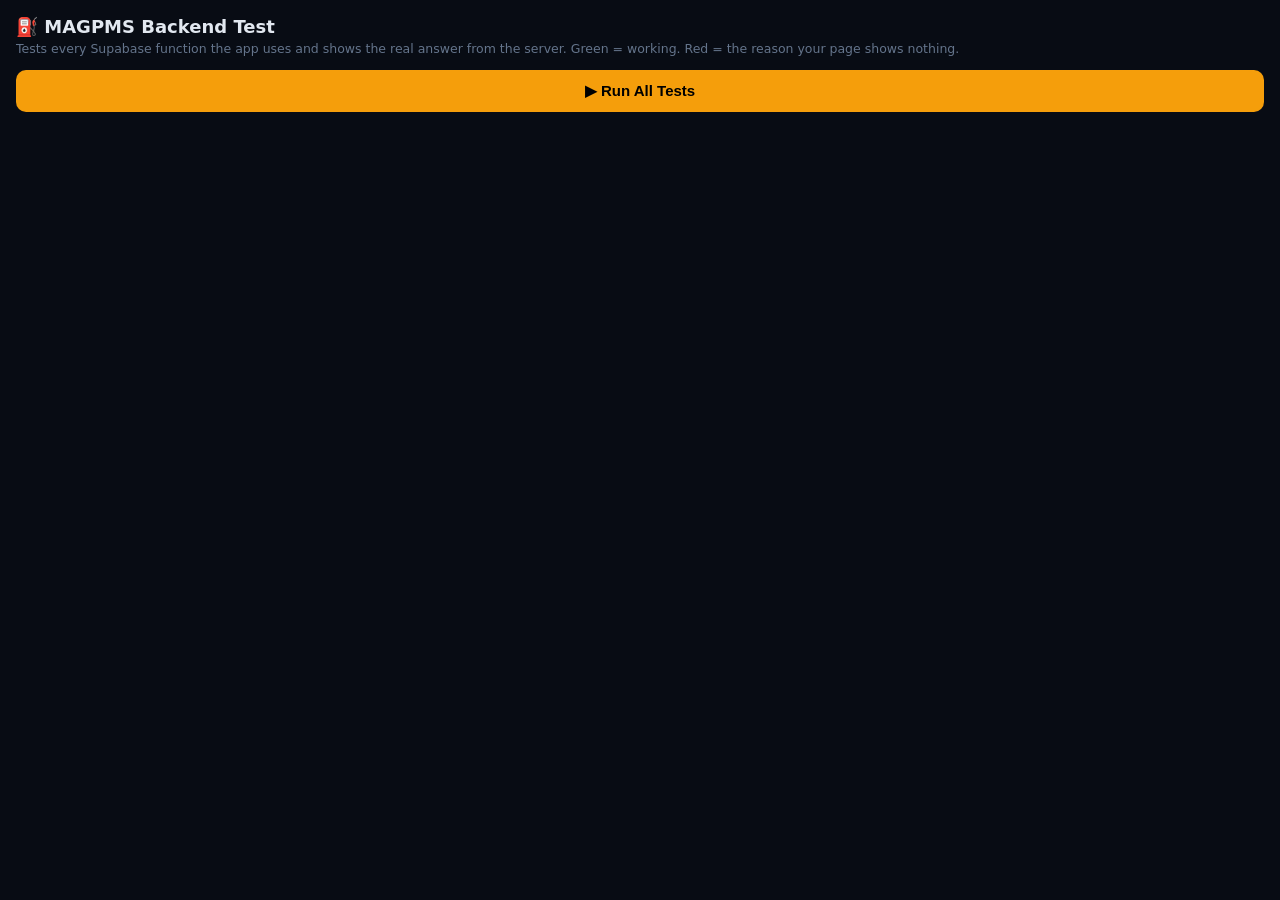
<file: app/src/main/assets/debug.html>
<!DOCTYPE html>
<html lang="en">
<head>
<meta charset="UTF-8"/>
<meta name="viewport" content="width=device-width,initial-scale=1.0"/>
<title>MAGPMS — Backend Test</title>
<style>
body{background:#080c14;color:#e2e8f0;font-family:system-ui,sans-serif;font-size:14px;margin:0;padding:16px}
h1{font-size:18px;margin:0 0 4px}
p{color:#64748b;font-size:12.5px;margin:0 0 14px}
button{background:#f59e0b;color:#000;border:0;border-radius:10px;padding:12px 18px;font-size:15px;font-weight:700;width:100%;margin-bottom:14px}
.t{background:#0e1520;border:1px solid #1c2a3e;border-radius:12px;padding:10px 12px;margin-bottom:8px}
.t .n{font-weight:700;font-family:monospace;font-size:13px}
.t .s{float:right;font-weight:700;font-size:12px}
.ok{color:#22c55e}.fail{color:#ef4444}.warn{color:#f59e0b}
.t pre{white-space:pre-wrap;word-break:break-all;color:#94a3b8;font-size:11px;margin:6px 0 0;max-height:120px;overflow:auto}
</style>
</head>
<body>
<h1>⛽ MAGPMS Backend Test</h1>
<p>Tests every Supabase function the app uses and shows the real answer from the server. Green = working. Red = the reason your page shows nothing.</p>
<button onclick="run()">▶ Run All Tests</button>
<div id="out"></div>

<script>
// Standalone: Supabase config inlined so this page works wherever it is hosted.
// (Same publishable values as config.js — falls back to them if config.js is absent.)
const SUPABASE_URL = "https://vpakcpketkuuwmnmritg.supabase.co";
const SUPABASE_ANON_KEY = "sb_publishable_dWTbItoNrx0zaAFXlHXzKA_Zp_kk2a9";
async function rpc(fn, params){
  const res = await fetch(`${SUPABASE_URL}/rest/v1/rpc/${fn}`,{
    method:'POST',
    headers:{
      'Content-Type':'application/json',
      'apikey':SUPABASE_ANON_KEY,
      'Authorization':`Bearer ${SUPABASE_ANON_KEY}`
    },
    body:JSON.stringify(params||{})
  });
  return res.json();
}
</script>
<script>
const TESTS=[
  ['get_prices',{}],
  ['list_tanks',{}],
  ['list_sales (all — admin Sales page)',['list_sales',{p_staff_id:null,p_limit:100}]],
  ['daily_report (admin Reports)',['daily_report',{p_days:7}]],
  ['fuel_report (admin Reports)',['fuel_report',{p_days:7}]],
  ['staff_report_v2 (admin Reports)',['staff_report_v2',{p_days:7}]],
  ['list_credit_customers',{}],
  ['admin_list_staff',['admin_list_staff',{p_status:null}]],
  ['admin_list_shifts',['admin_list_shifts',{p_limit:50}]],
  ['admin_list_readings',['admin_list_readings',{p_limit:100}]],
  ['admin_list_attendance',['admin_list_attendance',{p_limit:100}]],
  ['list_expenses',['list_expenses',{p_limit:50}]],
  ['list_nozzles',{}]
];
function row(name,status,cls,detail){
  const d=document.createElement('div');d.className='t';
  d.innerHTML='<span class="s '+cls+'">'+status+'</span><span class="n">'+name+'</span>'+
    (detail?'<pre>'+detail.replace(/</g,'&lt;')+'</pre>':'');
  document.getElementById('out').appendChild(d);
}
async function run(){
  document.getElementById('out').innerHTML='';
  for(const t of TESTS){
    const label=t[0];
    const fn=Array.isArray(t[1])?t[1][0]:label.split(' ')[0];
    const params=Array.isArray(t[1])?t[1][1]:t[1];
    try{
      const r=await rpc(fn,params);
      const raw=JSON.stringify(r);
      if(Array.isArray(r)){
        row(label, r.length+' rows', r.length? 'ok':'warn', raw.slice(0,400));
      }else if(r&&r.code){
        row(label,'ERROR','fail','Server error: '+raw.slice(0,400));
      }else{
        row(label,'reply','ok',raw.slice(0,400));
      }
    }catch(e){
      row(label,'FAILED','fail',String(e));
    }
  }
}
</script>
</body>
</html>
</file>
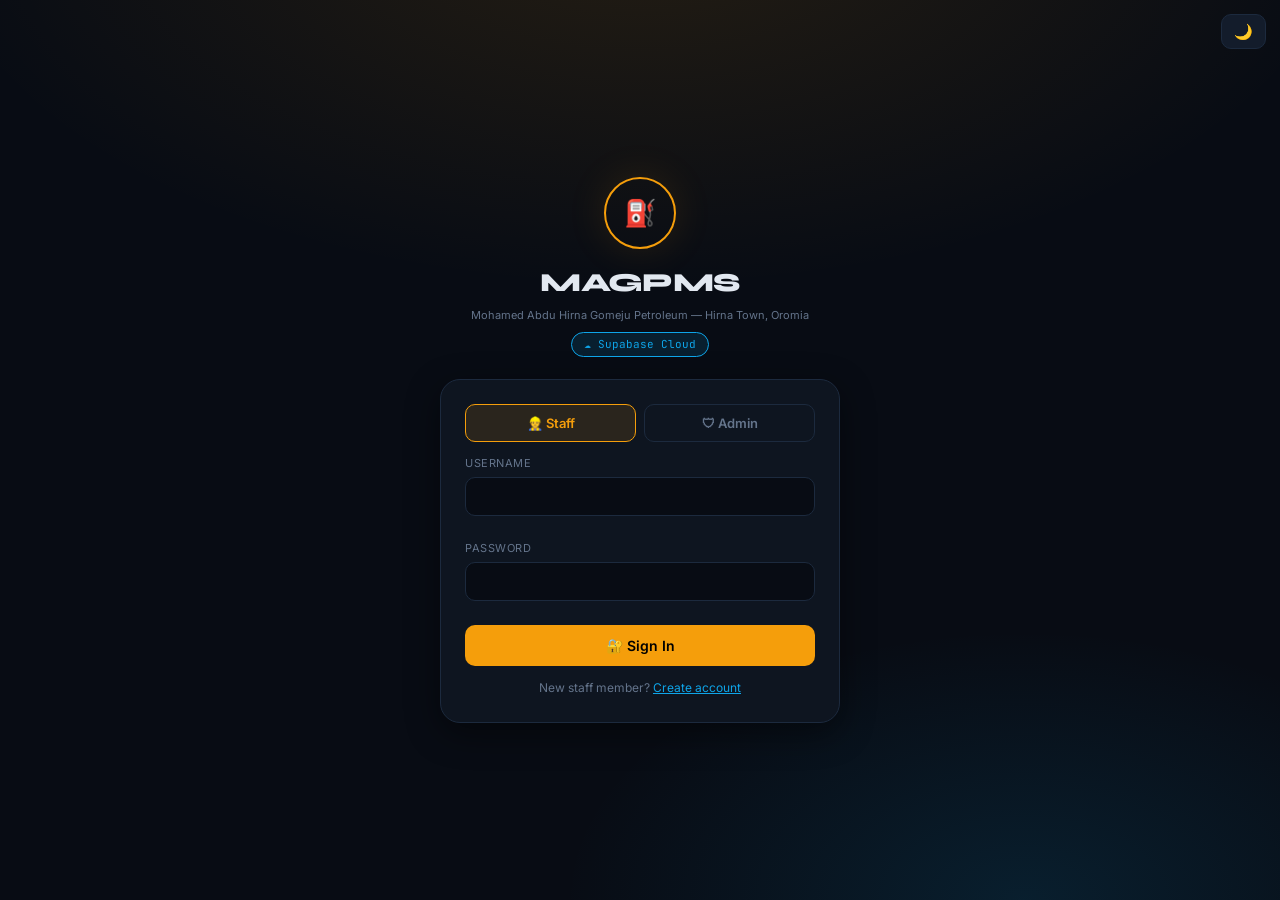
<file: app/src/main/assets/staff.html>
<!DOCTYPE html>
<html lang="en" data-theme="dark">
<head>
<meta charset="UTF-8"/>
<meta name="viewport" content="width=device-width,initial-scale=1.0,viewport-fit=cover"/>
<meta name="theme-color" content="#0e1520"/>
<title>MAGPMS — Staff</title>
<link href="https://fonts.googleapis.com/css2?family=Syne:wght@600;700;800&family=JetBrains+Mono:wght@400;500;700&family=Inter:wght@300;400;500;600&display=swap" rel="stylesheet"/>
<link rel="stylesheet" href="css/theme.css"/>
</head>
<body>
<div id="loading">Loading...</div>
<div id="app" style="display:none">

<header>
  <button class="menu-btn" onclick="toggleMenu()">☰</button>
  <div class="brand">⛽ MAGPMS<small id="whoami"></small></div>
  <div class="h-actions">
    <button class="theme-btn" id="themeBtn" aria-label="Switch theme">🌙</button>
    <button class="btn btn-out" onclick="logout()">Log Out</button>
  </div>
</header>

<div id="menuOverlay" onclick="toggleMenu()"></div>
<nav id="sideMenu">
  <div class="menu-head">
    <div class="menu-logo">⛽</div>
    <div><div class="menu-title">MAGPMS</div>
    <div class="menu-sub">Fuel Station Cloud</div></div>
  </div>
  <div class="mi active" data-s="dashboard" onclick="go('dashboard',this)"><span class="ic">📊</span> Dashboard</div>
  <div class="mi" data-s="pos" onclick="go('pos',this)"><span class="ic">🧾</span> Sales / POS</div>
  <div class="mi" data-s="shift" onclick="go('shift',this)"><span class="ic">🕒</span> My Shift &amp; Nozzles</div>
  <div class="mi" data-s="inventory" onclick="go('inventory',this)"><span class="ic">🛢</span> Fuel Inventory</div>
  <div class="mi" data-s="attendance" onclick="go('attendance',this)"><span class="ic">🕐</span> Attendance</div>
</nav>

<div class="wrap">

<!-- ============ DASHBOARD ============ -->
<div class="section show" id="sec-dashboard">
  <h1 class="display">Dashboard</h1>
  <div class="sub">Live station overview</div>
  <div class="clock"><div class="d" id="clockDate">—</div><div class="t" id="clockTime">—</div></div>

  <div class="notice">👤 <span>Logged in as <b id="noticeName">you</b>. Showing your personal stats. Admin has full view.</span></div>

  <div class="stats">
    <div class="scard"><div class="em">💰</div><div class="lbl">My Sales (ETB)</div>
      <div class="val v-gold" id="dMySales">0</div><div class="unit">ETB</div></div>
    <div class="scard"><div class="em">🛢</div><div class="lbl">Fuel Stock<span class="badge-low hidden" id="dStockBadge">LOW</span></div>
      <div class="val v-blue" id="dFuelStock">0</div><div class="unit">Liters</div></div>
    <div class="scard"><div class="em">🧾</div><div class="lbl">My Transactions</div>
      <div class="val v-purple" id="dMyTx">0</div><div class="unit">Sales</div></div>
    <div class="scard"><div class="em">⛽</div><div class="lbl">My Liters Sold</div>
      <div class="val v-green" id="dMyLiters">0</div><div class="unit">Liters</div></div>
  </div>

  <div class="refresh-line"><span id="updStamp">—</span><button onclick="refreshAll()">↻ Refresh now</button></div>

  <div class="card">
    <h2>📄 My Recent Sales</h2>
    <div class="field-hint" style="text-align:left;margin-bottom:8px">
      Typed a wrong amount? Tap <b>⚠ Report</b> — even hours later. The admin checks it and fixes the record.
    </div>
    <div class="table-scroll">
    <table>
      <thead><tr><th>Time</th><th>Fuel</th><th>Liters</th><th>Total ETB</th><th>Mistake</th></tr></thead>
      <tbody id="salesBody"><tr><td colspan="5" class="empty">Loading...</td></tr></tbody>
    </table>
    </div>
  </div>

  <div class="card">
    <h2>⚠ My Reported Mistakes</h2>
    <div id="myIssues" class="empty">None reported</div>
  </div>
</div>

<!-- ============ POS ============ -->
<div class="section" id="sec-pos">
  <h1 class="display">Sales</h1><div class="sub">Point of sale</div>
  <div class="card">
    <h2>💰 Record Fuel Sale</h2>
    <div class="price-chips" id="priceChips"></div>
    <div class="field"><label>Fuel Type</label>
      <select id="sFuel" onchange="liveTotal()"><option>Diesel</option><option>Petrol</option></select></div>

    <div class="seg">
      <button id="posModeL" class="active" onclick="setPosMode('liters',this)">By Liters</button>
      <button id="posModeA" onclick="setPosMode('amount',this)">By Amount (ETB)</button>
    </div>

    <div id="litersEntry">
      <div class="qbtns">
        <button class="qbtn" onclick="qSet(5)">5 L</button>
        <button class="qbtn" onclick="qSet(10)">10 L</button>
        <button class="qbtn" onclick="qSet(20)">20 L</button>
        <button class="qbtn" onclick="qSet(40)">40 L</button>
      </div>
      <div class="field"><label>Liters</label><input type="number" id="sLiters" min="0" step="0.01" inputmode="decimal"/></div>
    </div>

    <div id="amountEntry" class="hidden">
      <div class="qbtns">
        <button class="qbtn" onclick="qSet(500)">500 ETB</button>
        <button class="qbtn" onclick="qSet(1000)">1000 ETB</button>
        <button class="qbtn" onclick="qSet(2000)">2000 ETB</button>
        <button class="qbtn" onclick="qSet(5000)">5000 ETB</button>
      </div>
      <div class="field"><label>Amount (ETB)</label><input type="number" id="sAmount" min="0" step="0.01" inputmode="decimal"/></div>
    </div>

    <div class="field"><label>Payment</label>
      <select id="sPay" onchange="togglePayFields()">
        <option value="cash">Cash</option><option value="telebirr">Telebirr</option>
        <option value="cbe">CBE Birr</option><option value="credit">Credit</option>
      </select></div>
    <div class="field hidden" id="custField"><label>Credit Customer</label>
      <select id="sCustomer"></select></div>
    <div class="total-line" id="liveTotal">Total: 0.00 ETB</div>
    <button class="btn btn-gold" id="saleBtn" onclick="submitSale()">✔ Record Sale</button>
    <div class="msg" id="saleMsg"></div>
  </div>
</div>

<!-- ============ SHIFT + NOZZLES ============ -->
<div class="section" id="sec-shift">
  <h1 class="display">Shift</h1><div class="sub">Shift &amp; nozzle readings</div>
  <div class="card">
    <h2>🕒 My Shift</h2>
    <div id="shiftBanner" class="shift-banner shift-none">Checking shift...</div>
    <div id="openShiftForm">
      <div class="field"><label>Opening Meter Reading (L)</label>
        <input type="number" id="openMeter" min="0" step="0.01" inputmode="decimal"/></div>
      <button class="btn btn-blue" id="openBtn" onclick="openShift()" style="width:100%;padding:12px;font-size:14px">▶ Open Shift</button>
    </div>
    <div id="closeShiftForm" class="hidden">
      <div class="field"><label>Closing Meter Reading (L)</label>
        <input type="number" id="closeMeter" min="0" step="0.01" inputmode="decimal"/></div>
      <button class="btn btn-out" style="width:100%;padding:12px" id="closeBtn" onclick="closeShift()">⏹ Close Shift</button>
    </div>
    <div class="msg" id="shiftMsg"></div>
  </div>
  <div class="card">
    <h2>⛽ Nozzle Meter Readings</h2>
    <div class="field"><label>Nozzle</label><select id="nzSel"></select></div>
    <div class="field"><label>Meter Reading (L)</label>
      <input type="number" id="nzVal" min="0" step="0.01" inputmode="decimal"/></div>
    <div style="display:flex;gap:10px">
      <button class="btn btn-blue" id="nzOpenBtn" onclick="nozzleOpen()" style="flex:1;padding:11px">▶ Save Opening</button>
      <button class="btn btn-gold" id="nzCloseBtn" onclick="nozzleClose()" style="flex:1;width:auto;padding:11px">⏹ Save Closing</button>
    </div>
    <div class="msg" id="nzMsg"></div>
    <div class="divider"></div>
    <div class="table-scroll">
    <table>
      <thead><tr><th>Nozzle</th><th>Fuel</th><th>Open</th><th>Close</th><th>Liters</th></tr></thead>
      <tbody id="nzBody"><tr><td colspan="5" class="empty">No readings this shift</td></tr></tbody>
    </table>
    </div>
  </div>
</div>

<!-- ============ INVENTORY ============ -->
<div class="section" id="sec-inventory">
  <h1 class="display">Inventory</h1><div class="sub">Tank levels</div>
  <div class="card">
    <h2>🛢 Tank Levels</h2>
    <div id="tankList" class="empty">Loading tanks...</div>
  </div>
</div>

<!-- ============ ATTENDANCE ============ -->
<div class="section" id="sec-attendance">
  <h1 class="display">Attendance</h1><div class="sub">Check in / out</div>
  <div class="card">
    <div id="attBanner" class="shift-banner shift-none">Checking...</div>
    <div style="display:flex;gap:10px">
      <button class="btn btn-blue" id="inBtn" onclick="doCheckIn()" style="flex:1;padding:12px">✅ Check In</button>
      <button class="btn btn-out" id="outBtn" onclick="doCheckOut()" style="flex:1;padding:12px">🚪 Check Out</button>
    </div>
    <div class="msg" id="attMsg"></div>
  </div>
</div>

</div>

<!-- Bottom quick-nav (mobile) -->
<nav class="bottom-nav">
  <button class="bn-item active" data-s="dashboard" onclick="go('dashboard',this)"><span class="ic">📊</span>Home</button>
  <button class="bn-item" data-s="pos" onclick="go('pos',this)"><span class="ic">🧾</span>POS</button>
  <button class="bn-item" data-s="shift" onclick="go('shift',this)"><span class="ic">🕒</span>Shift</button>
  <button class="bn-item" data-s="inventory" onclick="go('inventory',this)"><span class="ic">🛢</span>Tanks</button>
  <button class="bn-item" data-s="attendance" onclick="go('attendance',this)"><span class="ic">🕐</span>Time</button>
</nav>

</div>

<script src="config.js"></script>
<script src="js/ui.js"></script>
<script>
let session=null, prices={}, posMode='liters', mySales=[], reportedSaleIds=new Set();

function logout(){localStorage.removeItem('magpms_staff');location.href='index.html';}

/* POS entry mode */
function setPosMode(m,btn){
  posMode=m;
  document.querySelectorAll('.seg button').forEach(b=>b.classList.remove('active'));
  btn.classList.add('active');
  document.getElementById('litersEntry').classList.toggle('hidden',m!=='liters');
  document.getElementById('amountEntry').classList.toggle('hidden',m!=='amount');
  liveTotal();
}
function qSet(v){
  if(posMode==='liters')document.getElementById('sLiters').value=v;
  else document.getElementById('sAmount').value=v;
  liveTotal();
}
function saleLiters(){
  const p=prices[document.getElementById('sFuel').value]||0;
  if(posMode==='amount'){
    const a=parseFloat(document.getElementById('sAmount').value)||0;
    return p>0?Math.round((a/p)*100)/100:0;
  }
  return parseFloat(document.getElementById('sLiters').value)||0;
}
function liveTotal(){
  const p=prices[document.getElementById('sFuel').value]||0;
  const l=saleLiters();
  document.getElementById('liveTotal').textContent=
    'Total: '+(l*p).toFixed(2)+' ETB · '+l.toFixed(2)+' L @ '+p+'/L';
}
document.addEventListener('input',e=>{if(e.target.id==='sLiters'||e.target.id==='sAmount')liveTotal();});
function togglePayFields(){
  document.getElementById('custField').classList.toggle('hidden',document.getElementById('sPay').value!=='credit');
}

async function loadPrices(){
  try{const r=await rpc('get_prices',{});
    if(Array.isArray(r)){r.forEach(p=>prices[p.fuel_type]=Number(p.price_per_liter));
      document.getElementById('priceChips').innerHTML=r.map(p=>
        `<span class="chip">${p.fuel_type}: ${Number(p.price_per_liter).toFixed(2)} ETB/L</span>`).join('');liveTotal();}
  }catch(e){}
}
async function loadCustomers(){
  try{const r=await rpc('list_credit_customers',{});
    const sel=document.getElementById('sCustomer');
    if(Array.isArray(r)&&r.length){sel.innerHTML=r.map(c=>`<option value="${c.id}">${esc(c.name)}${c.plate_no?' · '+esc(c.plate_no):''} (owes ${Number(c.balance).toFixed(0)} ETB)</option>`).join('');}
    else{sel.innerHTML='<option value="">No credit customers — ask admin</option>';}
  }catch(e){}
}
async function checkShift(){
  try{const r=await rpc('my_open_shift',{p_staff_id:session.id});
    const banner=document.getElementById('shiftBanner');
    const hasOpen=Array.isArray(r)&&r.length>0;
    if(hasOpen){const sh=r[0];
      banner.className='shift-banner shift-open';
      banner.textContent='✔ Shift OPEN since '+new Date(sh.opened_at).toLocaleTimeString('en-GB',{hour:'2-digit',minute:'2-digit'})+' · opening meter '+sh.opening_meter+' L';
      document.getElementById('openShiftForm').classList.add('hidden');
      document.getElementById('closeShiftForm').classList.remove('hidden');
    }else{banner.className='shift-banner shift-none';
      banner.textContent='⚠ No open shift — open one to record sales';
      document.getElementById('openShiftForm').classList.remove('hidden');
      document.getElementById('closeShiftForm').classList.add('hidden');}
  }catch(e){}
}
async function openShift(){
  const m=parseFloat(document.getElementById('openMeter').value);
  if(isNaN(m)||m<0){msg('shiftMsg','Enter opening meter reading','error');return;}
  const btn=document.getElementById('openBtn');btn.disabled=true;
  try{const r=await rpc('open_shift',{p_staff_id:session.id,p_opening_meter:m});
    msg('shiftMsg',r.message,r.success?'success':'error');if(r.success)checkShift();
  }catch(e){msg('shiftMsg','Connection error','error');}finally{btn.disabled=false;}
}
async function closeShift(){
  const m=parseFloat(document.getElementById('closeMeter').value);
  if(isNaN(m)||m<0){msg('shiftMsg','Enter closing meter reading','error');return;}
  const btn=document.getElementById('closeBtn');btn.disabled=true;
  try{const r=await rpc('close_shift',{p_staff_id:session.id,p_closing_meter:m});
    msg('shiftMsg',r.message,r.success?'success':'error');
    if(r.success){document.getElementById('closeMeter').value='';checkShift();}
  }catch(e){msg('shiftMsg','Connection error','error');}finally{btn.disabled=false;}
}
async function submitSale(){
  const fuel=document.getElementById('sFuel').value;
  const liters=saleLiters();
  const pay=document.getElementById('sPay').value;
  const cust=pay==='credit'?document.getElementById('sCustomer').value:null;
  if(!liters||liters<=0){msg('saleMsg','Enter valid liters or amount','error');return;}
  if(pay==='credit'&&!cust){msg('saleMsg','Select a credit customer','error');return;}
  const btn=document.getElementById('saleBtn');btn.disabled=true;btn.textContent='Saving...';
  try{const r=await rpc('record_sale_v2',{p_staff_id:session.id,p_fuel_type:fuel,p_liters:liters,p_payment:pay,p_credit_customer_id:cust});
    msg('saleMsg',r.message+(r.total?(' — '+r.total+' ETB'):''),r.success?'success':'error');
    if(r.success){
      UI.toast('Sale recorded ✔','ok');
      document.getElementById('sLiters').value='';document.getElementById('sAmount').value='';
      liveTotal();loadMyData();loadTanks();if(pay==='credit')loadCustomers();}
  }catch(e){msg('saleMsg','Connection error','error');}
  finally{btn.disabled=false;btn.textContent='✔ Record Sale';}
}
async function loadTanks(){
  try{const tanks=await rpc('list_tanks',{});
    if(!Array.isArray(tanks))return;
    const stock=tanks.reduce((a,t)=>a+Number(t.current_liters||0),0);
    document.getElementById('dFuelStock').textContent=stock.toLocaleString(undefined,{maximumFractionDigits:0});
    document.getElementById('dStockBadge').classList.toggle('hidden',UI.lowTankCount(tanks)===0);
    const el=document.getElementById('tankList');el.className='';
    el.innerHTML=tanks.map(t=>UI.tankRow(t)).join('');
  }catch(e){}
}
async function loadMyData(){
  try{const sales=await rpc('list_sales',{p_staff_id:session.id,p_limit:100});
    if(!Array.isArray(sales))return;
    const live=sales.filter(s=>!s.voided);
    const rev=live.reduce((a,s)=>a+Number(s.total_etb||0),0);
    const lits=live.reduce((a,s)=>a+Number(s.liters||0),0);
    document.getElementById('dMySales').textContent=rev.toLocaleString(undefined,{maximumFractionDigits:0});
    document.getElementById('dMyTx').textContent=live.length;
    document.getElementById('dMyLiters').textContent=lits.toLocaleString(undefined,{maximumFractionDigits:0});
    mySales=live;
    const tb=document.getElementById('salesBody');
    if(live.length===0){tb.innerHTML='<tr><td colspan="5" class="empty">No sales yet</td></tr>';return;}
    tb.innerHTML=live.slice(0,20).map(s=>{
      const t=new Date(s.created_at).toLocaleString('en-GB',{day:'2-digit',month:'2-digit',hour:'2-digit',minute:'2-digit'});
      const reported=reportedSaleIds.has(String(s.id));
      const btn=reported?'<span class="tag reported">reported</span>'
        :`<button class="btn btn-no" style="padding:4px 9px;font-size:11px" onclick="reportMistake('${s.id}')">⚠ Report</button>`;
      return `<tr><td class="mono">${t}</td><td>${s.fuel_type}</td><td class="mono">${s.liters}</td>
        <td class="mono">${Number(s.total_etb).toFixed(2)}</td><td>${btn}</td></tr>`;
    }).join('');
  }catch(e){}
}

/* ---- report a wrong sale (staff can flag, only the admin can change it) ---- */
async function reportMistake(saleId){
  const s=mySales.find(x=>String(x.id)===String(saleId));
  if(!s)return;
  const when=new Date(s.created_at).toLocaleString('en-GB',{day:'2-digit',month:'2-digit',hour:'2-digit',minute:'2-digit'});
  const v=await UI.form({
    title:'Report a mistake',
    text:`Sale of ${when}: ${s.fuel_type} · ${Number(s.liters).toFixed(2)} L · ${Number(s.total_etb).toFixed(2)} ETB. Tell the admin what is wrong — the sale is not changed until the admin approves.`,
    okText:'Send report',danger:true,
    fields:[
      {key:'field',label:'What is wrong',type:'select',value:'amount',options:[
        {value:'amount',label:'Amount (ETB) is wrong'},{value:'liters',label:'Liters are wrong'},
        {value:'payment',label:'Payment method is wrong'},{value:'other',label:'Something else'}]},
      {key:'value',label:'Correct value (if you know it)',type:'number',step:'0.01',placeholder:'e.g. 20'},
      {key:'note',label:'What happened',type:'text',placeholder:'e.g. pump showed 20 L, I typed 200 L'}
    ],
    validate:x=>((x.note||'').trim().length<4?'Write a short note so the admin understands':null)
  });
  if(!v)return;
  const n=parseFloat(v.value);
  try{
    const r=await rpc('staff_report_sale_issue',{
      p_staff_id:session.id,p_sale_id:String(saleId),p_field:v.field,
      p_claimed_value:isNaN(n)?null:n,p_note:v.note.trim()});
    if(rpcFailed(r)){UI.toast('Reporting is not installed on the server yet','err');return;}
    UI.toast(r.message||'Reported',r.success?'ok':'err');
    if(r.success)loadMyIssues();
  }catch(e){UI.toast('Connection error','err');}
}
async function loadMyIssues(){
  try{
    const r=await rpc('my_sale_issues',{p_staff_id:session.id,p_limit:20});
    const el=document.getElementById('myIssues');
    if(rpcFailed(r)||!Array.isArray(r)||r.length===0){
      el.className='empty';el.textContent='None reported';return;}
    reportedSaleIds=new Set(r.filter(i=>i.status==='open').map(i=>String(i.sale_id)));
    el.className='';
    el.innerHTML=r.map(i=>{
      const t=new Date(i.created_at).toLocaleString('en-GB',{day:'2-digit',month:'2-digit',hour:'2-digit',minute:'2-digit'});
      const tag=i.status==='open'?'pending':(i.status==='fixed'?'approved':'rejected');
      const label=i.status==='open'?'waiting for admin':(i.status==='fixed'?'fixed by admin':'not accepted');
      return `<div class="row"><div class="info">
        <h3>${esc(i.field)}${i.claimed_value!=null?' → '+Number(i.claimed_value).toFixed(2):''}</h3>
        <p>${esc(i.note||'')} · reported ${t}</p>
        ${i.resolution_note?`<p>Admin: ${esc(i.resolution_note)}</p>`:''}
        <span class="tag ${tag}">${label}</span></div></div>`;
    }).join('');
    renderMySalesRefresh();
  }catch(e){}
}
function renderMySalesRefresh(){ loadMyData(); }
async function attStatus(){
  try{const r=await rpc('my_attendance_status',{p_staff_id:session.id});
    const b=document.getElementById('attBanner');
    if(r.checked_in){b.className='shift-banner shift-open';
      b.textContent='✔ Checked IN since '+new Date(r.since).toLocaleTimeString('en-GB',{hour:'2-digit',minute:'2-digit'});
    }else{b.className='shift-banner shift-none';b.textContent='⚠ Not checked in';}
  }catch(e){}
}
async function doCheckIn(){const r=await rpc('check_in',{p_staff_id:session.id});msg('attMsg',r.message,r.success?'success':'error');attStatus();}
async function doCheckOut(){const r=await rpc('check_out',{p_staff_id:session.id});msg('attMsg',r.message,r.success?'success':'error');attStatus();}
async function loadNozzles(){
  try{const r=await rpc('list_nozzles',{});
    if(Array.isArray(r))document.getElementById('nzSel').innerHTML=r.map(n=>
      `<option value="${n.id}">${n.nozzle_name} · ${n.fuel_type} (${n.pump_name})</option>`).join('');
  }catch(e){}
}
async function nozzleOpen(){
  const nz=parseInt(document.getElementById('nzSel').value);
  const v=parseFloat(document.getElementById('nzVal').value);
  if(isNaN(v)){msg('nzMsg','Enter meter reading','error');return;}
  const r=await rpc('nozzle_open',{p_staff_id:session.id,p_nozzle_id:nz,p_opening:v});
  msg('nzMsg',r.message,r.success?'success':'error');
  if(r.success){document.getElementById('nzVal').value='';loadMyReadings();}
}
async function nozzleClose(){
  const nz=parseInt(document.getElementById('nzSel').value);
  const v=parseFloat(document.getElementById('nzVal').value);
  if(isNaN(v)){msg('nzMsg','Enter meter reading','error');return;}
  const r=await rpc('nozzle_close',{p_staff_id:session.id,p_nozzle_id:nz,p_closing:v});
  msg('nzMsg',r.message,r.success?'success':'error');
  if(r.success){document.getElementById('nzVal').value='';loadMyReadings();}
}
async function loadMyReadings(){
  try{const r=await rpc('my_nozzle_readings',{p_staff_id:session.id});
    const tb=document.getElementById('nzBody');
    if(!Array.isArray(r)||r.length===0){tb.innerHTML='<tr><td colspan="5" class="empty">No readings this shift</td></tr>';return;}
    tb.innerHTML=r.map(x=>{
      const lit=(x.closing!=null)?(x.closing-x.opening).toFixed(1):'—';
      return `<tr><td>${x.nozzle_name}</td><td>${x.fuel_type}</td><td class="mono">${x.opening}</td>
        <td class="mono">${x.closing??'—'}</td><td class="mono">${lit}</td></tr>`;}).join('');
  }catch(e){}
}

function refreshAll(){
  loadMyData();loadTanks();loadPrices();loadMyIssues();
  UI.stampUpdated('updStamp');
}

(function init(){
  session=JSON.parse(localStorage.getItem('magpms_staff')||'null');
  if(!session||!session.success){location.href='index.html';return;}
  document.getElementById('whoami').textContent=session.full_name+' · '+session.role;
  document.getElementById('noticeName').textContent=session.full_name;
  document.getElementById('loading').style.display='none';
  document.getElementById('app').style.display='block';
  loadMyData();loadPrices();loadCustomers();checkShift();loadTanks();
  attStatus();loadNozzles();loadMyReadings();loadMyIssues();
  UI.stampUpdated('updStamp');
  setInterval(refreshAll,60000);
})();
</script>
</body>
</html>
</file>
<file: app/src/main/assets/css/theme.css>
/* ============================================================
   MAGPMS Cloud — fuel station design system
   Shared by index.html, staff.html, admin.html.
   Dark is the default theme; [data-theme="light"] switches,
   [data-theme="auto"] follows the system.
   Variable names match the original pages so existing inline
   styles (var(--success) etc.) keep working.
   ============================================================ */

:root{
  --bg:#080c14; --surface:#0e1520; --surface2:#131c2b; --border:#1c2a3e;
  --accent:#f59e0b; --accent2:#0ea5e9; --danger:#ef4444; --success:#22c55e;
  --purple:#a78bfa; --txt:#e2e8f0; --muted:#64748b;
  --accent-soft:rgba(245,158,11,.12); --accent2-soft:rgba(14,165,233,.12);
  --danger-soft:rgba(239,68,68,.12); --success-soft:rgba(34,197,94,.12);
  --btn-dark-ink:#000;
  --shadow:0 10px 34px rgba(0,0,0,.45);
  --radius:18px; --radius-sm:10px;
  --sidebar-w:280px; --bottomnav-h:58px;
}
[data-theme="light"]{
  --bg:#f2f5fa; --surface:#ffffff; --surface2:#e9eef6; --border:#d6deea;
  --txt:#16233a; --muted:#5b6b82;
  --accent:#d97706; --accent2:#0284c7;
  --accent-soft:rgba(217,119,6,.12); --accent2-soft:rgba(2,132,199,.12);
  --shadow:0 10px 30px rgba(22,35,58,.12);
}
@media (prefers-color-scheme: light){
  [data-theme="auto"]{
    --bg:#f2f5fa; --surface:#ffffff; --surface2:#e9eef6; --border:#d6deea;
    --txt:#16233a; --muted:#5b6b82;
    --accent:#d97706; --accent2:#0284c7;
    --accent-soft:rgba(217,119,6,.12); --accent2-soft:rgba(2,132,199,.12);
    --shadow:0 10px 30px rgba(22,35,58,.12);
  }
}

*,*::before,*::after{box-sizing:border-box;margin:0;padding:0}
html{scroll-behavior:smooth}
body{background:var(--bg);color:var(--txt);font-family:'Inter',system-ui,sans-serif;
  font-size:15px;line-height:1.55;min-height:100vh;-webkit-tap-highlight-color:transparent}
h1.display{font-family:'Syne',sans-serif;font-weight:800;font-size:clamp(30px,7vw,44px);letter-spacing:-.02em}
.sub{color:var(--muted);margin-top:4px}
.mono{font-family:'JetBrains Mono',monospace;font-size:12px}
.hidden{display:none!important}
.muted{color:var(--muted)}

/* ---------- Topbar ---------- */
header{background:var(--surface);border-bottom:1px solid var(--border);padding:11px 16px;
  display:flex;justify-content:space-between;align-items:center;gap:10px;
  position:sticky;top:0;z-index:30}
header .brand{font-family:'Syne',sans-serif;font-size:16px;white-space:nowrap;overflow:hidden;text-overflow:ellipsis}
header .brand small{display:block;font-size:10px;color:var(--muted);font-weight:400}
header .h-actions{display:flex;align-items:center;gap:8px;flex:none}
.menu-btn{background:var(--surface2);border:1px solid var(--border);color:var(--txt);
  border-radius:var(--radius-sm);padding:9px 13px;font-size:16px;cursor:pointer}
.theme-btn{background:var(--surface2);border:1px solid var(--border);color:var(--txt);
  border-radius:var(--radius-sm);padding:9px 12px;font-size:15px;cursor:pointer;line-height:1}

/* ---------- Sidebar / drawer ---------- */
#sideMenu{position:fixed;top:0;left:calc(-1 * var(--sidebar-w) - 12px);width:var(--sidebar-w);height:100vh;
  height:100dvh;background:var(--surface);border-right:1px solid var(--border);z-index:60;
  transition:left .25s;padding:20px 14px;overflow-y:auto}
#sideMenu.open{left:0}
#menuOverlay{position:fixed;inset:0;background:rgba(0,0,0,.55);z-index:50;display:none}
#menuOverlay.show{display:block}
.menu-head{display:flex;align-items:center;gap:12px;padding:8px 10px 20px}
.menu-logo{width:52px;height:52px;border-radius:50%;border:2.5px solid var(--accent);
  display:grid;place-items:center;font-size:22px;flex:none}
.menu-title{font-family:'Syne',sans-serif;font-weight:800;font-size:17px;letter-spacing:.04em}
.menu-sub{font-size:11px;color:var(--muted)}
.mi{display:flex;align-items:center;gap:12px;padding:12px 14px;border-radius:12px;cursor:pointer;
  font-size:14.5px;color:var(--txt);border-left:3px solid transparent;margin-bottom:3px;user-select:none}
.mi:hover,.mi.active{background:var(--surface2);border-left-color:var(--accent)}
.mi span.ic{font-size:19px;width:24px;text-align:center}

/* ---------- Bottom quick-nav (mobile only) ---------- */
.bottom-nav{position:fixed;left:0;right:0;bottom:0;z-index:40;display:flex;
  background:var(--surface);border-top:1px solid var(--border);
  height:calc(var(--bottomnav-h) + env(safe-area-inset-bottom));padding-bottom:env(safe-area-inset-bottom)}
.bn-item{flex:1;display:flex;flex-direction:column;align-items:center;justify-content:center;gap:1px;
  background:transparent;border:0;color:var(--muted);font-size:10.5px;font-weight:600;
  font-family:inherit;cursor:pointer;padding:5px 0}
.bn-item .ic{font-size:19px;line-height:1.2}
.bn-item.active{color:var(--accent)}

/* ---------- Layout / desktop ---------- */
.wrap{max-width:900px;margin:0 auto;padding:18px 16px calc(var(--bottomnav-h) + 40px)}
@media (min-width:900px){
  body.has-sidebar{padding-left:var(--sidebar-w)}
  #sideMenu{left:0!important}
  #menuOverlay{display:none!important}
  .menu-btn{display:none}
  .bottom-nav{display:none}
  .wrap{padding:26px 28px 60px;max-width:980px}
}

/* ---------- Sections ---------- */
.section{display:none}
.section.show{display:block;animation:fadeUp .25s ease}
@keyframes fadeUp{from{opacity:0;transform:translateY(10px)}to{opacity:1;transform:none}}

/* ---------- Clock / notice ---------- */
.clock{background:var(--surface);border:1px solid var(--border);border-radius:14px;
  padding:12px 16px;display:inline-block;font-family:'JetBrains Mono',monospace;margin-top:16px}
.clock .d{color:var(--accent);font-size:14px}
.clock .t{color:var(--muted);font-size:13px;text-align:right;margin-top:2px}
.notice{display:flex;gap:12px;align-items:center;background:var(--accent2-soft);
  border:1px solid var(--accent2);border-radius:16px;padding:13px 16px;margin-top:16px;
  color:var(--accent2);font-size:14px}
.notice b{color:var(--txt)}

/* ---------- Stat cards ---------- */
.stats{display:grid;grid-template-columns:1fr 1fr;gap:12px;margin-top:20px}
@media (min-width:700px){.stats{grid-template-columns:repeat(4,1fr)}}
.scard{background:var(--surface);border:1px solid var(--border);border-radius:var(--radius);
  padding:18px 16px;position:relative;overflow:hidden}
.scard::after{content:"";position:absolute;top:-38px;right:-38px;width:120px;height:120px;border-radius:50%;
  background:rgba(128,128,128,.06)}
.scard .em{font-size:26px}
.scard .lbl{color:var(--muted);font-size:11px;letter-spacing:.13em;text-transform:uppercase;margin-top:10px}
.scard .val{font-family:'Syne',sans-serif;font-weight:800;font-size:clamp(22px,6vw,30px);margin-top:6px;
  white-space:nowrap;overflow:hidden;text-overflow:ellipsis}
.scard .unit{color:var(--muted);font-size:12.5px;margin-top:6px}
.v-gold{color:var(--accent)}.v-blue{color:var(--accent2)}.v-purple{color:var(--purple)}.v-green{color:var(--success)}
.scard.hl{border-color:var(--accent)}
.badge-low{display:inline-block;margin-left:8px;padding:2px 9px;border-radius:99px;font-size:10px;
  font-weight:700;background:var(--danger-soft);color:var(--danger);vertical-align:middle;
  font-family:'JetBrains Mono',monospace}

/* ---------- Cards ---------- */
.card{background:var(--surface);border:1px solid var(--border);border-radius:var(--radius);
  padding:18px;margin-top:16px;box-shadow:var(--shadow)}
.card h2{font-family:'Syne',sans-serif;font-size:15px;margin-bottom:12px;color:var(--accent)}
.card-tools{display:flex;gap:8px;align-items:center;flex-wrap:wrap;margin-bottom:12px}
.card-tools input{flex:1;min-width:140px}
.divider{border-top:1px solid var(--border);margin:12px 0}

/* ---------- Forms ---------- */
.field{display:grid;gap:5px;margin-bottom:11px}
label{font-size:11px;color:var(--muted);text-transform:uppercase;letter-spacing:.05em}
input,select,textarea{background:var(--bg);border:1px solid var(--border);border-radius:var(--radius-sm);
  color:var(--txt);font-size:14px;padding:10px 13px;width:100%;font-family:inherit;outline:none;
  transition:border-color .15s, box-shadow .15s}
input:focus,select:focus,textarea:focus{border-color:var(--accent);box-shadow:0 0 0 3px var(--accent-soft)}
select option{background:var(--surface);color:var(--txt)}
.grid2{display:grid;grid-template-columns:1fr 1fr;gap:10px}
.field-hint{font-size:11px;color:var(--muted);text-align:center;font-family:'JetBrains Mono',monospace}

/* ---------- Buttons ---------- */
.btn{padding:9px 14px;border:none;border-radius:var(--radius-sm);font-size:13px;font-weight:600;
  cursor:pointer;font-family:inherit;transition:opacity .15s, transform .05s}
.btn:hover{opacity:.88}
.btn:active{transform:translateY(1px)}
.btn:disabled{opacity:.5;cursor:not-allowed}
.btn-gold{background:var(--accent);color:var(--btn-dark-ink);width:100%;padding:12px;font-size:14px}
.btn-blue{background:var(--accent2);color:var(--btn-dark-ink);padding:6px 12px;font-size:12px}
.btn-ok{background:var(--success);color:var(--btn-dark-ink);padding:6px 12px;font-size:12px}
.btn-no{background:var(--danger);color:#fff;padding:6px 12px;font-size:12px}
.btn-out{background:var(--danger);color:#fff}
.btn-ghost{background:var(--surface2);border:1px solid var(--border);color:var(--txt)}

/* ---------- Tabs & chips ---------- */
.tabs{display:flex;gap:7px;margin-bottom:13px;flex-wrap:wrap}
.tab{padding:6px 14px;border-radius:99px;border:1px solid var(--border);background:transparent;
  color:var(--muted);font-size:12px;font-weight:600;cursor:pointer;font-family:inherit}
.tab.active{background:var(--accent);color:var(--btn-dark-ink);border-color:var(--accent)}
.price-chips{display:flex;gap:8px;margin-bottom:12px;flex-wrap:wrap}
.chip{background:var(--bg);border:1px solid var(--border);border-radius:99px;padding:5px 13px;
  font-size:12px;font-family:'JetBrains Mono',monospace;color:var(--accent2)}
.qbtns{display:flex;gap:7px;flex-wrap:wrap;margin-bottom:11px}
.qbtn{background:var(--surface2);border:1px solid var(--border);border-radius:99px;color:var(--txt);
  font-size:12.5px;font-weight:600;padding:6px 13px;cursor:pointer;font-family:'JetBrains Mono',monospace}
.qbtn:hover{border-color:var(--accent);color:var(--accent)}
.seg{display:flex;background:var(--surface2);border-radius:var(--radius-sm);padding:3px;gap:3px;margin-bottom:11px}
.seg button{flex:1;border:0;padding:8px;border-radius:8px;background:transparent;color:var(--muted);
  font-weight:600;font-size:12.5px;cursor:pointer;font-family:inherit}
.seg button.active{background:var(--surface);color:var(--txt);box-shadow:0 1px 4px rgba(0,0,0,.25)}

/* ---------- Rows / lists ---------- */
.row{display:flex;justify-content:space-between;align-items:center;gap:10px;padding:11px 0;
  border-bottom:1px solid var(--border);flex-wrap:wrap}
.row:last-child{border-bottom:none}
.row .info h3{font-size:14px}
.row .info p{font-size:11.5px;color:var(--muted)}
.tag{display:inline-block;padding:2px 9px;border-radius:99px;font-size:10.5px;font-weight:700;
  font-family:'JetBrains Mono',monospace;margin-top:3px}
.tag.pending{background:var(--accent-soft);color:var(--accent)}
.tag.approved{background:var(--success-soft);color:var(--success)}
.tag.rejected{background:var(--danger-soft);color:var(--danger)}
.tag.open{background:var(--accent2-soft);color:var(--accent2)}
.tag.closed{background:rgba(100,116,139,.2);color:var(--muted)}
.empty{color:var(--muted);text-align:center;padding:20px 0;font-size:13px}

/* ---------- Tanks ---------- */
.tank{display:flex;justify-content:space-between;align-items:center;padding:9px 0;
  border-bottom:1px solid var(--border);font-size:13px;gap:8px;flex-wrap:wrap}
.tank:last-child{border-bottom:none}
.bar{width:110px;height:7px;border-radius:99px;background:var(--border);overflow:hidden}
.bar i{display:block;height:100%;background:var(--accent2);border-radius:99px;transition:width .4s}
.bar i.lvl-warn{background:var(--accent)}
.bar i.lvl-low{background:var(--danger)}

/* ---------- Tables ---------- */
.table-scroll{overflow-x:auto;-webkit-overflow-scrolling:touch}
table{width:100%;border-collapse:collapse;font-size:12.5px}
th{color:var(--muted);text-align:left;font-size:10px;text-transform:uppercase;padding:6px 8px;
  border-bottom:1px solid var(--border);white-space:nowrap}
td{padding:8px;border-bottom:1px solid var(--border)}
tr:last-child td{border-bottom:none}

/* ---------- Messages / transactions ---------- */
.msg{padding:9px 12px;border-radius:9px;font-size:13px;display:none;margin-top:8px}
.msg.error{background:var(--danger-soft);color:var(--danger);display:block}
.msg.success{background:var(--success-soft);color:var(--success);display:block}
.tx{display:flex;justify-content:space-between;align-items:center;padding:11px 0;border-bottom:1px solid var(--border)}
.tx:last-child{border-bottom:none}
.tx .l h4{font-size:13.5px}
.tx .l p{font-size:11px;color:var(--muted);margin-top:2px}
.tx .amt{font-family:'JetBrains Mono',monospace;font-weight:700;color:var(--success);font-size:13.5px}
.total-line{font-family:'JetBrains Mono',monospace;font-size:13px;color:var(--success);text-align:right;margin-top:8px}
.shift-banner{border-radius:12px;padding:12px 14px;font-size:13px;margin-bottom:12px;
  font-family:'JetBrains Mono',monospace;border:1px solid}
.shift-open{background:var(--success-soft);border-color:var(--success);color:var(--success)}
.shift-none{background:var(--accent-soft);border-color:var(--accent);color:var(--accent)}
.refresh-line{display:flex;align-items:center;gap:10px;margin-top:14px;font-size:11.5px;
  color:var(--muted);font-family:'JetBrains Mono',monospace}
.refresh-line button{background:none;border:none;color:var(--accent2);cursor:pointer;font:inherit;text-decoration:underline}

/* ---------- Connection banner ---------- */
#netBanner{position:fixed;top:0;left:0;right:0;z-index:90;background:var(--danger);color:#fff;
  text-align:center;font-size:12.5px;font-weight:600;padding:7px 12px;display:none}
#netBanner.show{display:block}

/* ---------- Modal ---------- */
.modal-backdrop{position:fixed;inset:0;background:rgba(0,0,0,.6);z-index:80;display:none;
  align-items:flex-end;justify-content:center}
.modal-backdrop.open{display:flex}
.modal{background:var(--surface);border:1px solid var(--border);width:100%;max-height:85dvh;overflow-y:auto;
  border-radius:var(--radius) var(--radius) 0 0;padding:20px 18px calc(24px + env(safe-area-inset-bottom));
  animation:fadeUp .2s ease}
@media (min-width:640px){
  .modal-backdrop{align-items:center;padding:24px}
  .modal{max-width:420px;border-radius:var(--radius)}
}
.modal h3{font-family:'Syne',sans-serif;font-size:16px;margin-bottom:8px}
.modal p{color:var(--muted);font-size:13.5px}
.modal .m-actions{display:flex;gap:10px;margin-top:16px}
.modal .m-actions .btn{flex:1;padding:11px;font-size:13.5px}

/* ---------- Toast ---------- */
#toastHost{position:fixed;left:50%;transform:translateX(-50%);z-index:95;display:flex;
  flex-direction:column;gap:8px;align-items:center;pointer-events:none;
  bottom:calc(var(--bottomnav-h) + 16px + env(safe-area-inset-bottom))}
@media (min-width:900px){#toastHost{bottom:24px}}
.toast{background:var(--txt);color:var(--bg);padding:9px 17px;border-radius:99px;font-weight:600;
  font-size:13.5px;box-shadow:var(--shadow);animation:fadeUp .2s ease;max-width:90vw}
.toast.err{background:var(--danger);color:#fff}
.toast.ok{background:var(--success);color:var(--btn-dark-ink)}

/* ---------- Login (index) ---------- */
#loginPage{min-height:100vh;min-height:100dvh;display:grid;place-items:center;padding:20px;
  background:radial-gradient(ellipse 80% 60% at 50% -10%,var(--accent-soft) 0%,transparent 70%),
  radial-gradient(ellipse 60% 50% at 80% 100%,var(--accent2-soft) 0%,transparent 60%),var(--bg)}
.login-wrap{width:min(400px,92vw);animation:fadeUp .5s ease both}
.login-brand{text-align:center;margin-bottom:22px}
.logo-ring{width:72px;height:72px;margin:0 auto 14px;border-radius:50%;border:2.5px solid var(--accent);
  display:grid;place-items:center;font-size:26px;box-shadow:0 0 40px var(--accent-soft)}
.login-brand h1{font-family:'Syne',sans-serif;font-size:26px;font-weight:800;letter-spacing:-.02em}
.login-brand p{color:var(--muted);font-size:11px;margin-top:3px}
.cloud-tag{display:inline-flex;align-items:center;gap:5px;background:var(--accent2-soft);
  border:1px solid var(--accent2);border-radius:99px;padding:3px 12px;font-size:11px;
  color:var(--accent2);margin-top:8px;font-family:'JetBrains Mono',monospace}
.login-card{background:var(--surface);border:1px solid var(--border);border-radius:20px;padding:24px;
  display:grid;gap:13px;box-shadow:var(--shadow)}
.role-tabs{display:flex;gap:8px}
.role-tab{flex:1;padding:10px;border:1.5px solid var(--border);border-radius:var(--radius-sm);
  background:transparent;color:var(--muted);font-size:13px;font-weight:600;cursor:pointer;
  text-align:center;transition:all .2s;font-family:inherit}
.role-tab.active{border-color:var(--accent);background:var(--accent-soft);color:var(--accent)}
.switch-link{text-align:center;font-size:12px;color:var(--muted)}
.switch-link a{color:var(--accent2);cursor:pointer;text-decoration:underline}
.login-theme{position:fixed;top:14px;right:14px;z-index:10}

/* ---------- Loading ---------- */
#loading{display:grid;place-items:center;height:100vh;color:var(--muted)}

/* ---------- Danger zone / backup ---------- */
.card.danger{border-color:var(--danger);box-shadow:0 0 0 1px var(--danger-soft),var(--shadow)}
.card.danger h2{color:var(--danger)}
.danger-note{background:var(--danger-soft);border:1px solid var(--danger);border-radius:12px;
  padding:12px 14px;font-size:12.5px;color:var(--danger);margin-bottom:12px}
.warn-note{background:var(--accent-soft);border:1px solid var(--accent);border-radius:12px;
  padding:12px 14px;font-size:12.5px;color:var(--accent);margin-bottom:12px}
.steps{list-style:none;display:grid;gap:8px;margin:4px 0 14px;font-size:12.5px}
.steps li{display:flex;gap:9px;align-items:flex-start;color:var(--muted)}
.steps li .bx{flex:none;width:19px;height:19px;border-radius:6px;border:1px solid var(--border);
  display:grid;place-items:center;font-size:11px;font-weight:700;background:var(--surface2)}
.steps li.done{color:var(--success)}
.steps li.done .bx{background:var(--success-soft);border-color:var(--success);color:var(--success)}
.mi-badge{margin-left:auto;background:var(--danger);color:#fff;border-radius:99px;font-size:10px;
  font-weight:700;padding:1px 7px;font-family:'JetBrains Mono',monospace}
.tag.fixed{background:var(--accent2-soft);color:var(--accent2)}
.tag.reported{background:var(--accent-soft);color:var(--accent)}
.switch-row{display:flex;align-items:center;justify-content:space-between;gap:12px;padding:9px 0}
.switch-row .sr-lbl{font-size:13px}
.switch-row .sr-sub{font-size:11px;color:var(--muted)}
.switch-row input[type=checkbox]{width:auto;flex:none;transform:scale(1.35);accent-color:var(--accent)}

/* ---------- Print ---------- */
@media print{
  body{background:#fff;color:#000;padding-left:0!important}
  header,.menu-btn,.no-print,#sideMenu,.bottom-nav,#toastHost,#netBanner,
  .card:not(#printArea){display:none!important}
  #printArea{border:none;background:#fff;color:#000;box-shadow:none}
  #printArea h2{color:#000}
  th{color:#333}
  td,th{border-bottom:1px solid #999}
  .mono{color:#000}
}
</file>
